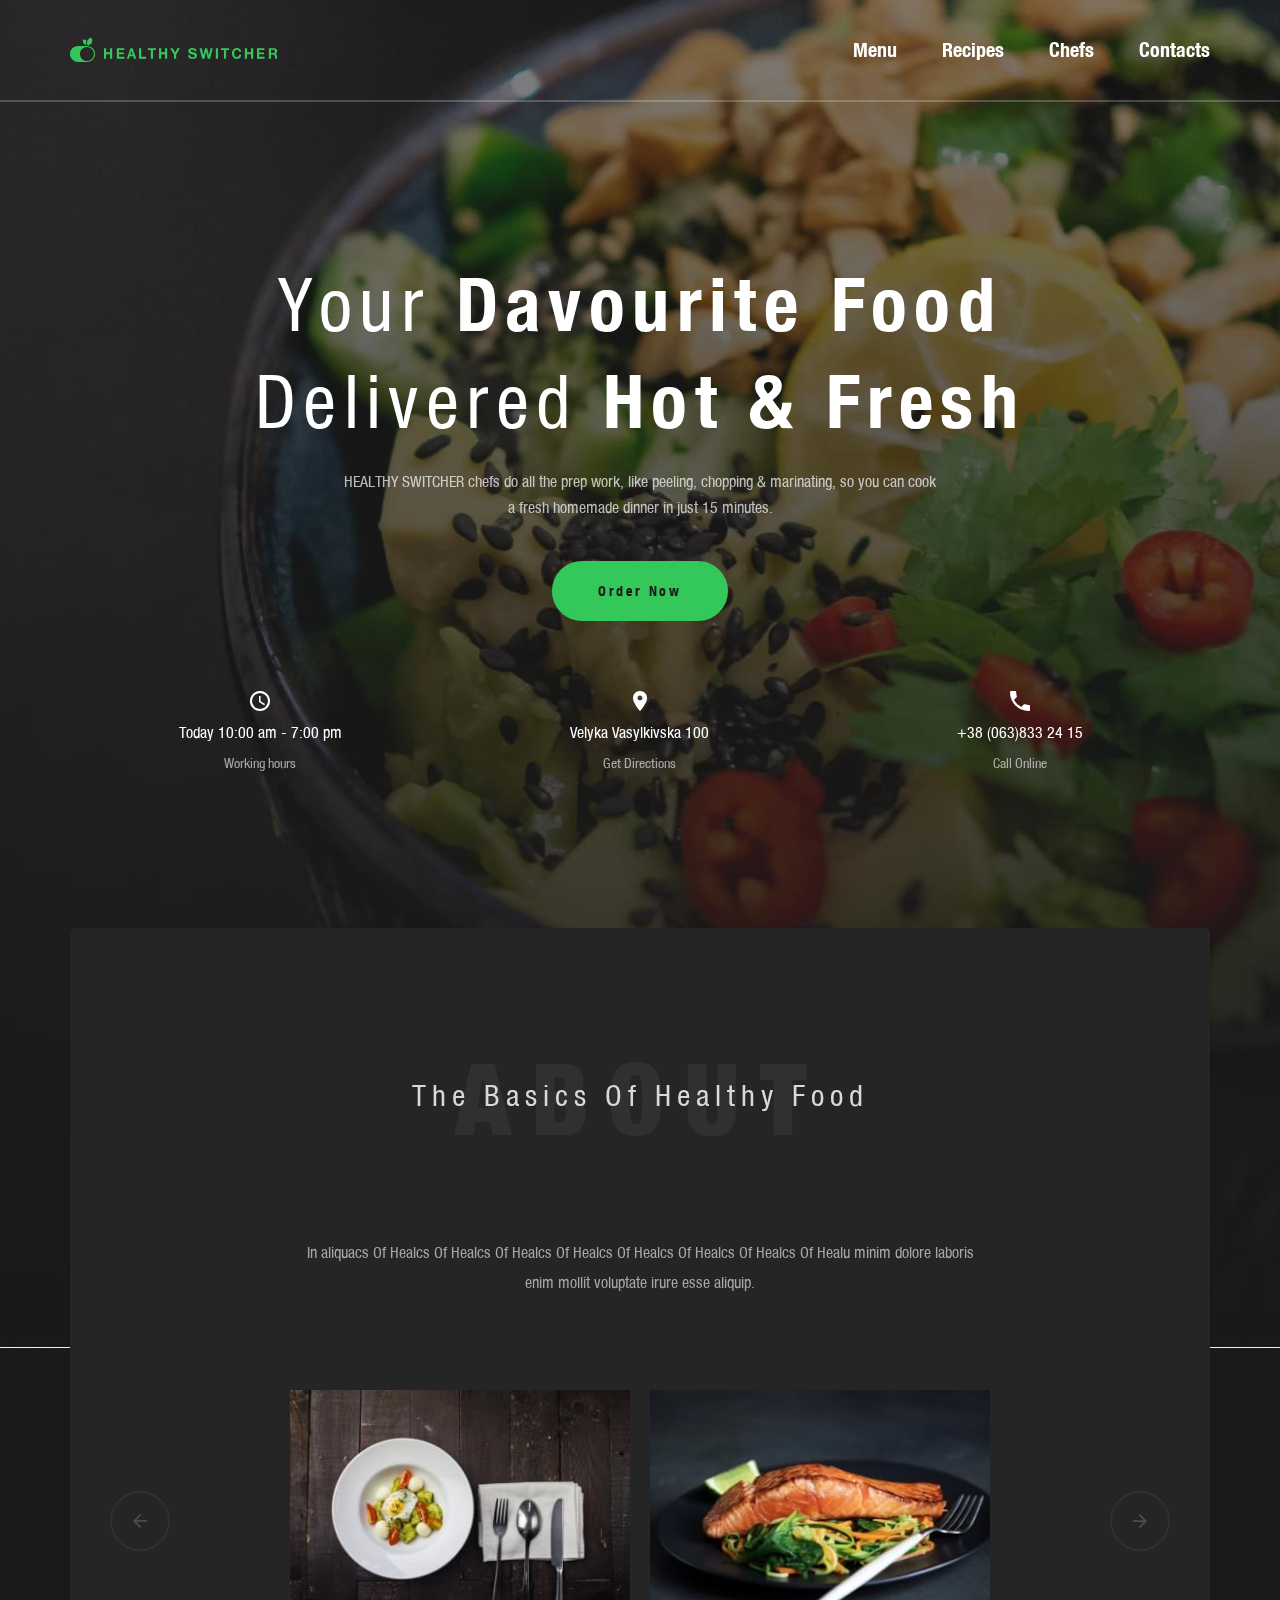
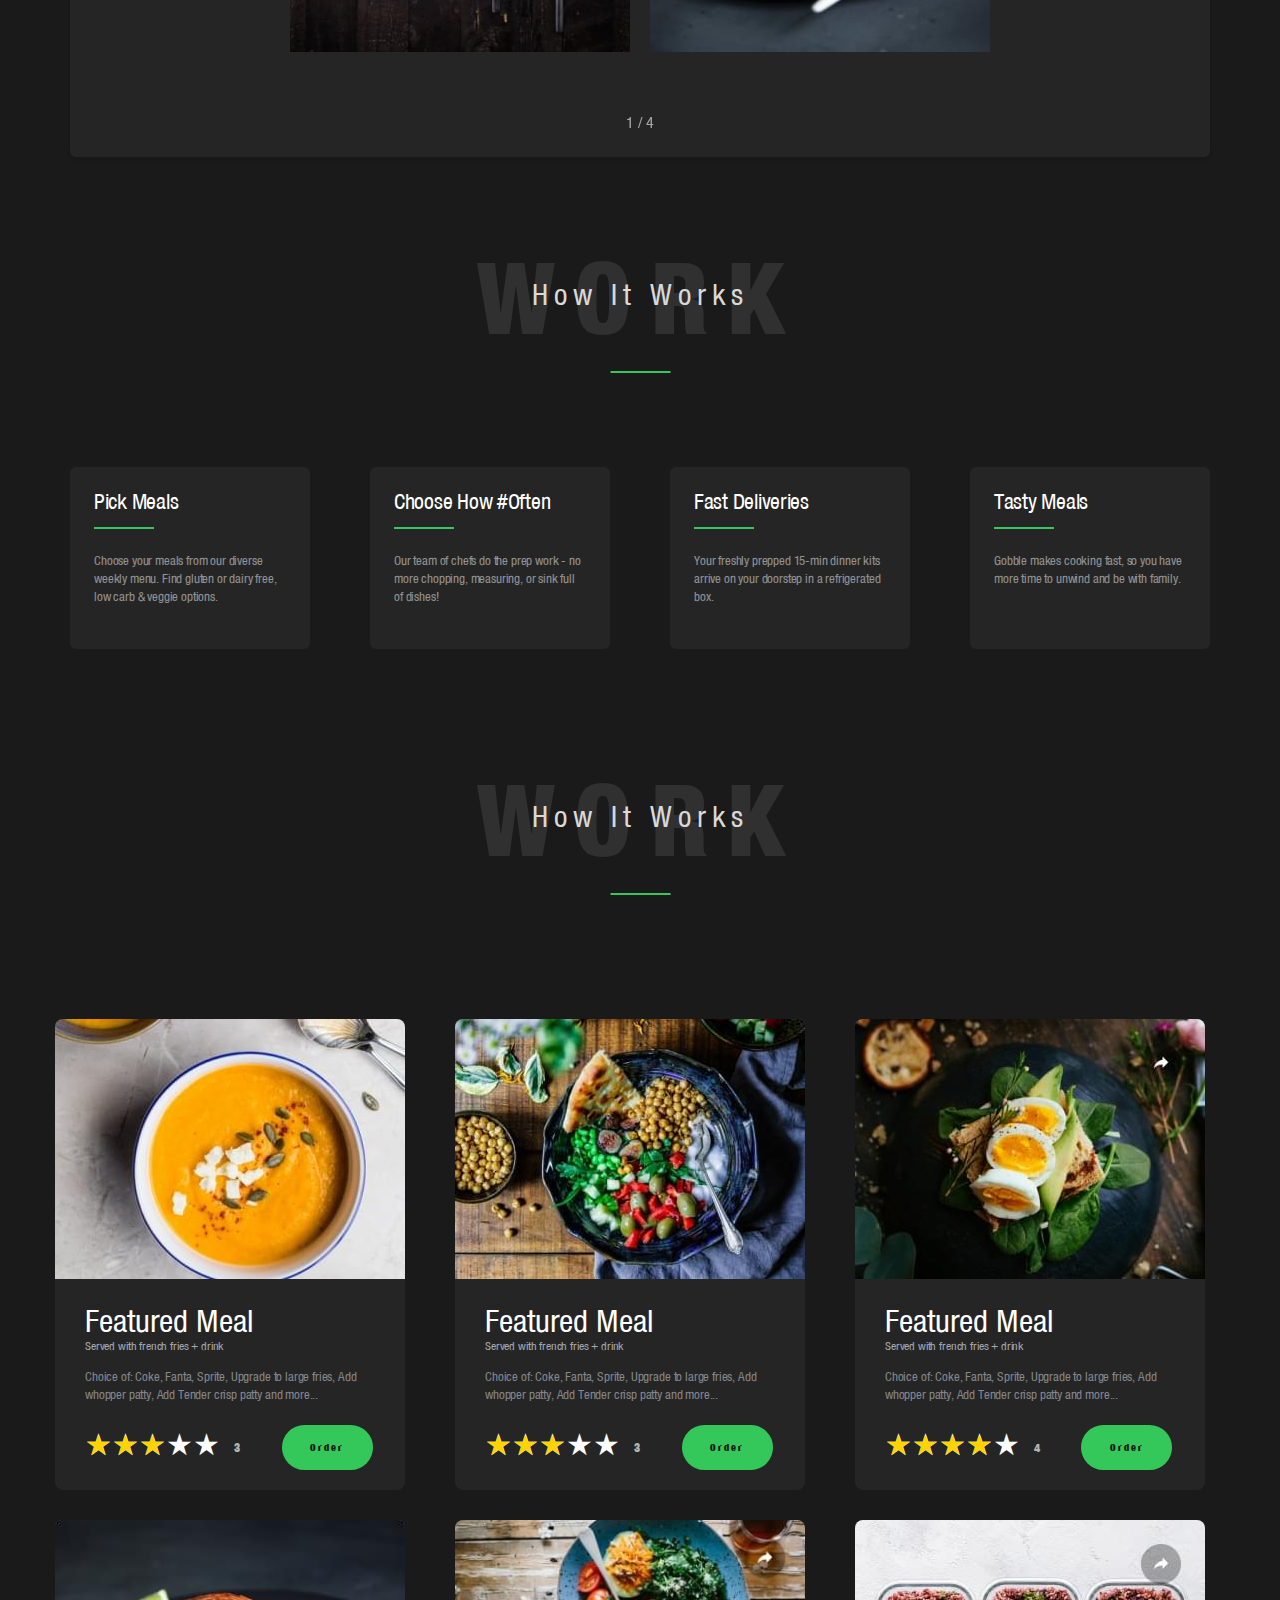
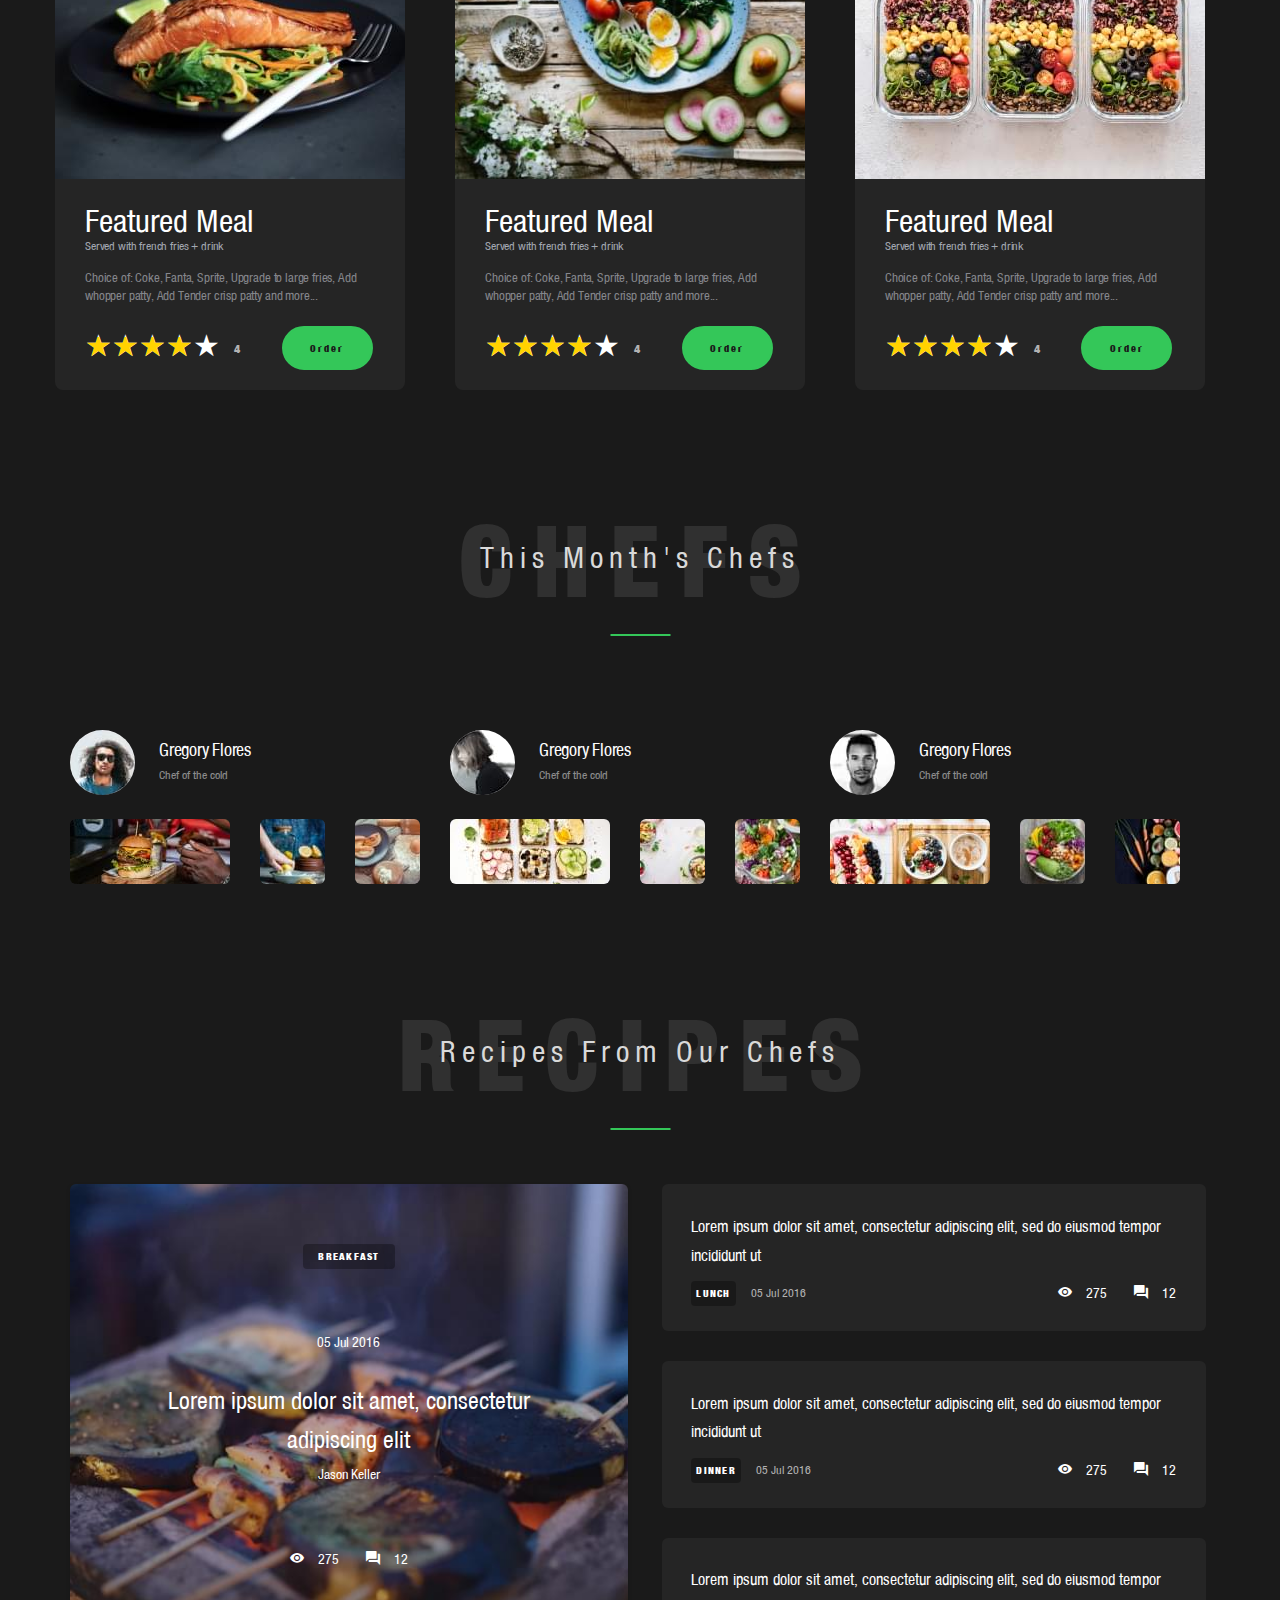
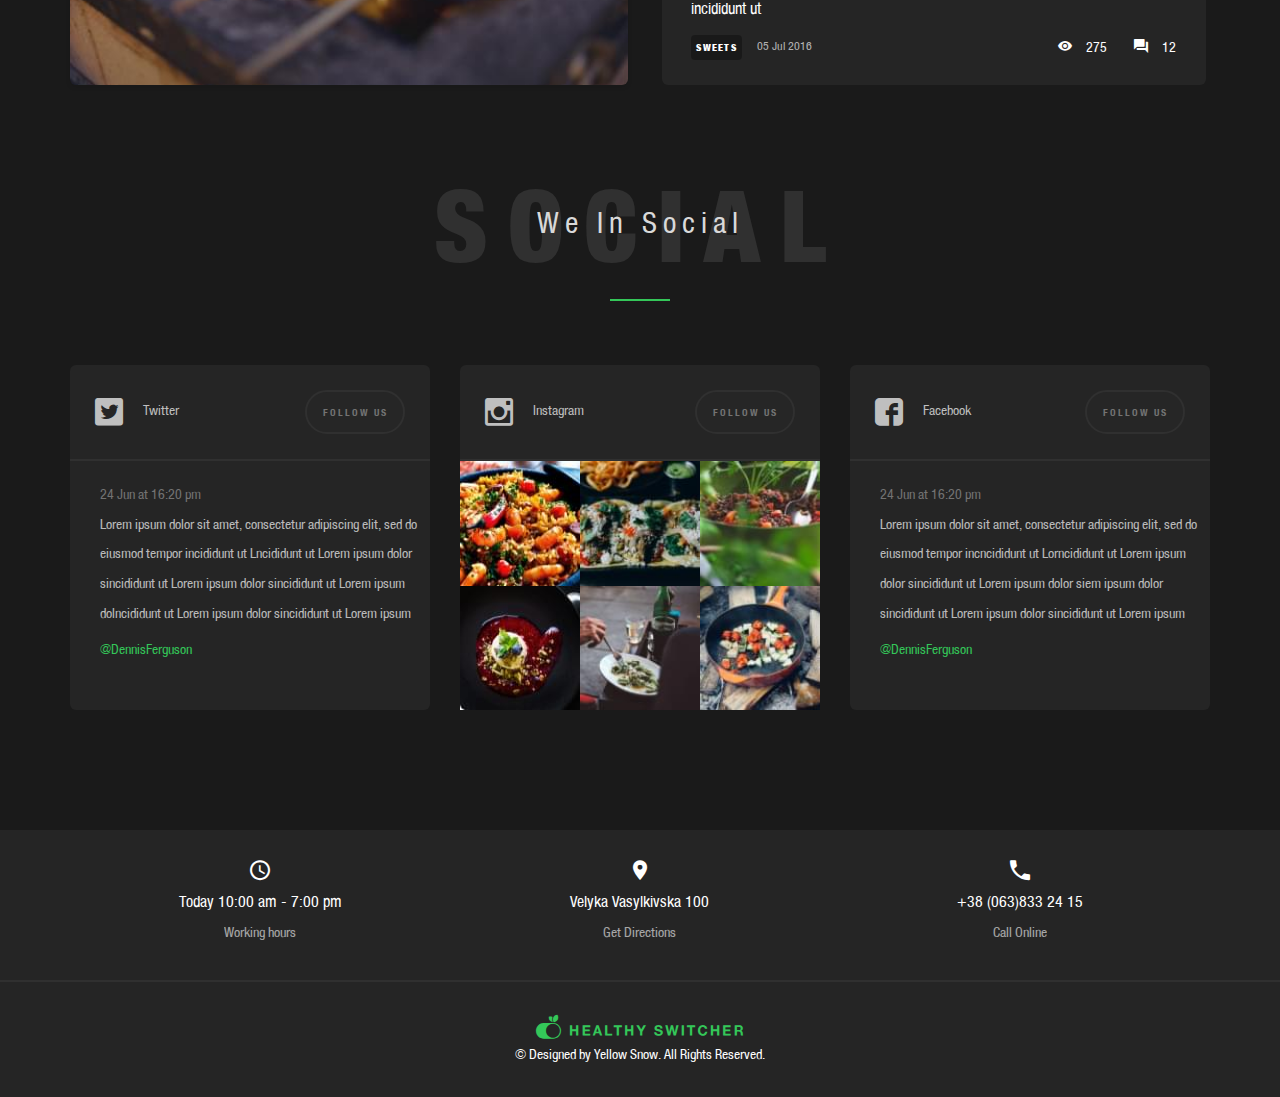
<file: index.html>
<!DOCTYPE html>
<html lang="ru">

<head>
	<title>Главная</title>
	<meta charset="UTF-8">
	<meta name="format-detection" content="telephone=no">
	<!-- <style>body{opacity: 0;}</style> -->
	<link rel="stylesheet" href="css/style.min.css?_v=20220919100337">
	<link rel="shortcut icon" href="favicon.ico">
	<!-- <meta name="robots" content="noindex, nofollow"> -->
	<meta name="viewport" content="width=device-width, initial-scale=1.0">
</head>

<body>
	<div class="wrapper">
		<header data-scroll-show data-scroll="120" class="header">
			<div class="header__container">
				<a href="" class="header__logo _icon-logo"></a>
				<div class="header__menu menu">
					<nav class="menu__body">
						<ul class="menu__list">
							<li class="menu__item"><a href="" data-goto-header class="menu__link">Menu</a></li>
							<li class="menu__item"><a href="" data-goto-header data-goto="#recipes" class="menu__link">Recipes</a>
							</li>
							<li class="menu__item"><a href="" data-goto-header data-goto="#chefs" class="menu__link">Chefs</a>
							</li>
							<li class="menu__item"><a href="" data-goto-header data-goto="#contacts" class="menu__link">Contacts</a>
							</li>
						</ul>
						<button type="button" class="menu__icon icon-menu"><span></span></button>
					</nav>
				</div>
			</div>
		</header>
		<main class="page">
			<section class="main-page">
				<div class="main-page__container">
					<div class="main-page__body">
						<div class="main-page__top">
							<h1 class="main-page__title">Your <span>Davourite Food</span>
								delivered <span>Hot & Fresh</span></h1>
							<p class="main-page__text">HEALTHY SWITCHER chefs do all the prep work, like peeling, chopping &
								marinating, so you can cook a fresh homemade dinner in just 15 minutes.</p>
							<a href="#" class="main-page__button button">Order Now</a>
						</div>
						<div id="contacts" class="main-page__bottom row-bottom">
							<div class="row-bottom__iteam">
								<p class="row-bottom__info _icon-clock">Today 10:00 am - 7:00 pm</p>
								<a href="#" class="row-bottom__text">Working hours</a>
							</div>
							<div class="row-bottom__iteam">
								<p class="row-bottom__info _icon-map">Velyka Vasylkivska 100</p>
								<a href="#" class="row-bottom__text">Get Directions</a>
							</div>
							<div class="row-bottom__iteam">
								<div class="row-bottom__info _icon-phone">+38 (063)833 24 15</div>
								<a href="#" class="row-bottom__text">Call Online</a>
							</div>
						</div>
					</div>
					<div class="main-page__bg-ibg"><img data-prlx-mouse data-prlx-cy="100" data-prlx-a="10" data-prlx-dxy="100" src="img/bg.jpg" alt="">
					</div>
				</div>
			</section>
			<section class="about">
				<div class="about__container">
					<div class="about__body">
						<div class="about__header header-title">
							<h3 class=" header-title__title   ">The Basics Of Healthy Food</h3>
							<div class="header-title__bg-text header-title__bg-text_after-none">ABOUT</div>
						</div>
						<div class="about__text">In aliquacs Of Healcs Of Healcs Of Healcs Of Healcs Of Healcs Of Healcs Of
							Healcs Of Healu minim dolore laboris enim mollit voluptate irure esse
							aliquip.
						</div>
						<div class="about__slider slider-about-body">
							<div class="slider-about-body__item_prev _icon-arrow"></div>
							<div class="slider-about-body__slider">
								<div class="slider-about-body__swiper">
									<div class="slider-about-body__slide">
										<img data-src="img/about/1.jpg" class="swiper-lazy" alt="Eat">
									</div>
									<div class="slider-about-body__slide">
										<img data-src="img/about/2.jpg" class="swiper-lazy" alt="Eat">
									</div>
									<div class="slider-about-body__slide">
										<img data-src="img/about/1.jpg" class="swiper-lazy" alt="Eat">
									</div>
									<div class="slider-about-body__slide">
										<img data-src="img/about/2.jpg" class="swiper-lazy" alt="Eat">
									</div>
								</div>
							</div>
							<div class=" slider-about-body__controll"></div>

							<div class="slider-about-body__item_next _icon-arrow"></div>
						</div>
					</div>
				</div>
			</section>
			<section class="work">
				<div class="work__container">
					<div class="work__header header-title">
						<h3 class=" header-title__title">how it works</h3>
						<div class="header-title__bg-text">work</div>
					</div>
					<div class="work__body card">
						<div class="card__items">
							<div class="card__item ">
								<div class="card__title">Pick meals</div>
								<div class="card__text">Choose your meals from our diverse weekly menu. Find gluten or
									dairy
									free, low carb & veggie options.</div>
							</div>
							<div class="card__item ">
								<div class="card__title">Choose how #often</div>
								<div class="card__text">Our team of chefs do the prep work - no more chopping, measuring, or
									sink full of dishes!</div>
							</div>
							<div class="card__item ">
								<div class="card__title">fast deliveries</div>
								<div class="card__text">Your freshly prepped 15-min dinner kits arrive on your doorstep in a
									refrigerated box.</div>
							</div>
							<div class="card__item">
								<div class="card__title">tasty meals</div>
								<div class="card__text">Gobble makes cooking fast, so you have more time to unwind and be
									with family.</div>
							</div>
						</div>
					</div>
				</div>
			</section>
			<section class="dishes">
				<div class="dishes__container">
					<div class="dishes__header header-title">
						<h3 class=" header-title__title">how it works</h3>
						<div class="header-title__bg-text">work</div>
					</div>

					<div class="dishes__iteams">
						<div class="dishes__iteams">

							<div class="item">
								<div class="item__block">
									<a class="item__img-ibg" href="#"><img src="img/dishes/1.jpg" alt="Eat"><a href="#"></a>
										<div class="item__body">
											<a href="#" class="item__title">Featured Meal</a>
											<div class="item__sub-title">Served with french fries + drink</div>
											<div class="item__text">Choice of: Coke, Fanta, Sprite, Upgrade to large fries, Add
												whopper patty, Add Tender crisp patty and more...</div>
										</div>
										<form class="item__footer">
											<div class="rating rating_set rating_margin-right">
												<div class="rating__body">
													<div class="rating__active"></div>
													<div class="rating__items">
														<input type="radio" class="rating__item" value="1" name="rating">
														<input type="radio" class="rating__item" value="2" name="rating">
														<input type="radio" class="rating__item" value="3" name="rating">
														<input type="radio" class="rating__item" value="4" name="rating">
														<input type="radio" class="rating__item" value="5" name="rating">
													</div>
												</div>
												<div class="rating__value">3</div>
											</div>

											<button type="button" class="form__button button">Order</button>
										</form>
								</div>
							</div>
							<div class="item">
								<div class="item__block">
									<a class="item__img-ibg" href="#"><img src="img/dishes/2.jpg" alt="Eat"><a href="#"></a>
										<div class="item__body">
											<a href="#" class="item__title">Featured Meal</a>
											<div class="item__sub-title">Served with french fries + drink</div>
											<div class="item__text">Choice of: Coke, Fanta, Sprite, Upgrade to large fries, Add
												whopper patty, Add Tender crisp patty and more...</div>
										</div>
										<form class="item__footer">
											<div class="rating rating_set rating_margin-right">
												<div class="rating__body">
													<div class="rating__active"></div>
													<div class="rating__items">
														<input type="radio" class="rating__item" value="1" name="rating">
														<input type="radio" class="rating__item" value="2" name="rating">
														<input type="radio" class="rating__item" value="3" name="rating">
														<input type="radio" class="rating__item" value="4" name="rating">
														<input type="radio" class="rating__item" value="5" name="rating">
													</div>
												</div>
												<div class="rating__value">3</div>
											</div>

											<button type="button" class="form__button button">Order</button>
										</form>
								</div>
							</div>
							<div class="item">
								<div class="item__block">
									<a class="item__img-ibg" href="#"><img src="img/dishes/3.jpg" alt="Eat"><a href="#"></a>
										<div class="item__body">
											<a href="#" class="item__title">Featured Meal</a>
											<div class="item__sub-title">Served with french fries + drink</div>
											<div class="item__text">Choice of: Coke, Fanta, Sprite, Upgrade to large fries, Add
												whopper patty, Add Tender crisp patty and more...</div>
										</div>
										<form class="item__footer">
											<div class="rating rating_margin-right rating_set">
												<div class="rating__body">
													<div class="rating__active"></div>
													<div class="rating__items">
														<input type="radio" class="rating__item" value="1" name="rating">
														<input type="radio" class="rating__item" value="2" name="rating">
														<input type="radio" class="rating__item" value="3" name="rating">
														<input type="radio" class="rating__item" value="4" name="rating">
														<input type="radio" class="rating__item" value="5" name="rating">
													</div>
												</div>
												<div class="rating__value">4</div>
											</div>

											<button type="button" class="form__button button">Order</button>
										</form>
								</div>
							</div>
							<div class="item">
								<div class="item__block">
									<a class="item__img-ibg" href="#"><img src="img/dishes/4.jpg" alt="Eat"><a href="#"></a>
										<div class="item__body">
											<a href="#" class=" item__title">Featured Meal</a>
											<div class="item__sub-title">Served with french fries + drink</div>
											<div class="item__text">Choice of: Coke, Fanta, Sprite, Upgrade to large fries, Add
												whopper patty, Add Tender crisp patty and more...</div>
										</div>
										<form class="item__footer">
											<div class="rating rating_margin-right rating_set">
												<div class="rating__body">
													<div class="rating__active"></div>
													<div class="rating__items">
														<input type="radio" class="rating__item" value="1" name="rating">
														<input type="radio" class="rating__item" value="2" name="rating">
														<input type="radio" class="rating__item" value="3" name="rating">
														<input type="radio" class="rating__item" value="4" name="rating">
														<input type="radio" class="rating__item" value="5" name="rating">
													</div>
												</div>
												<div class="rating__value">4</div>
											</div>

											<button type="button" class="form__button button">Order</button>
										</form>
								</div>
							</div>
							<div class="item">
								<div class="item__block">
									<a class="item__img-ibg" href="#"><img src="img/dishes/5.jpg" alt="Eat"><a href="#"></a>
										<div class="item__body">
											<a href="#" class="item__title">Featured Meal</a>
											<div class="item__sub-title">Served with french fries + drink</div>
											<div class="item__text">Choice of: Coke, Fanta, Sprite, Upgrade to large fries, Add
												whopper patty, Add Tender crisp patty and more...</div>
										</div>
										<form class="item__footer">
											<div class="rating rating_margin-right rating_set">
												<div class="rating__body">
													<div class="rating__active"></div>
													<div class="rating__items">
														<input type="radio" class="rating__item" value="1" name="rating">
														<input type="radio" class="rating__item" value="2" name="rating">
														<input type="radio" class="rating__item" value="3" name="rating">
														<input type="radio" class="rating__item" value="4" name="rating">
														<input type="radio" class="rating__item" value="5" name="rating">
													</div>
												</div>
												<div class="rating__value">4</div>
											</div>

											<button type="button" class="form__button button">Order</button>
										</form>
								</div>
							</div>
							<div class="item">
								<div class="item__block">
									<a class="item__img-ibg" href="#"><img src="img/dishes/6.jpg" alt="Eat"><a href="#"></a>
										<div class="item__body">
											<a href="#" class="item__title">Featured Meal</a>
											<div class="item__sub-title">Served with french fries + drink</div>
											<div class="item__text">Choice of: Coke, Fanta, Sprite, Upgrade to large fries, Add
												whopper patty, Add Tender crisp patty and more...</div>
										</div>
										<form class="item__footer">
											<div class="rating rating_margin-right rating_set">
												<div class="rating__body">
													<div class="rating__active"></div>
													<div class="rating__items">
														<input type="radio" class="rating__item" value="1" name="rating">
														<input type="radio" class="rating__item" value="2" name="rating">
														<input type="radio" class="rating__item" value="3" name="rating">
														<input type="radio" class="rating__item" value="4" name="rating">
														<input type="radio" class="rating__item" value="5" name="rating">
													</div>
												</div>
												<div class="rating__value">4</div>
											</div>

											<button type="button" class="form__button button">Order</button>
										</form>
								</div>
							</div>
						</div>
					</div>
				</div>
			</section>
			<section id="chefs" class="chefs">
				<div class="chefs__container">
					<div class="chefs__header header-title">
						<h3 class=" header-title__title">This month's chefs</h3>
						<div class="header-title__bg-text">chefs</div>
					</div>
					<div class="chefs__items">

						<div class="item-chef item-chef__body">

							<div class="item-chef__top">
								<img class="item-chef__avatar" src="img/chefs/01.jpg" alt="chef">
								<div class="item-chef__info">
									<div class="item-chef__name">Gregory Flores</div>
									<div class="item-chef__profession">Chef of the cold</div>
								</div>
							</div>
							<div class="item-chef__row">
								<div> <img class="" src="img/chefs/eat01-1.jpg" alt="eat"></div>
								<div><img src="img/chefs/eat01-2.jpg" alt="eat"></div>
								<div><img src="img/chefs/eat01-3.jpg" alt="eat"></div>
							</div>

						</div>
						<div class="item-chef item-chef__body">

							<div class="item-chef__top">
								<img class="item-chef__avatar" src="img/chefs/02.jpg" alt="chef">
								<div class="item-chef__info">
									<div class="item-chef__name">Gregory Flores</div>
									<div class="item-chef__profession">Chef of the cold</div>
								</div>
							</div>
							<div class="item-chef__row">
								<div> <img src="img/chefs/eat02-1.jpg" alt="eat"></div>
								<div> <img src="img/chefs/eat02-2.jpg" alt="eat"></div>
								<div> <img src="img/chefs/eat02-3.jpg" alt="eat"></div>

							</div>
						</div>
						<div class="item-chef item-chef__body">

							<div class="item-chef__top">
								<img class="item-chef__avatar" src="img/chefs/03.jpg" alt="chef">
								<div class="item-chef__info">
									<div class="item-chef__name">Gregory Flores</div>
									<div class="item-chef__profession">Chef of the cold</div>
								</div>
							</div>
							<div class="item-chef__row">
								<div><img src="img/chefs/eat03-1.jpg" alt="eat"></div>
								<div> <img src="img/chefs/eat03-2.jpg" alt="eat"></div>
								<div> <img src="img/chefs/eat03-3.jpg" alt="eat"></div>
							</div>

						</div>
					</div>
				</div>
			</section>
			<section id="recipes" class="recipes">
				<div class="recipes__container">
					<div class="recipes__header header-title">
						<h3 class=" header-title__title">Recipes From Our Chefs</h3>
						<div class="header-title__bg-text">recipes</div>
					</div>
					<div class="recipes__body item-block">
						<div class="item-block__body item-block__body_bg " data-popup="#breakfast">
							<div class="item-block__title">
								<h3>breakfast</h3>
							</div>
							<div class="item-block__date">05 Jul 2016</div>
							<div class="item-block__text">Lorem ipsum dolor sit amet, consectetur adipiscing elit</div>
							<div class="item-block__chef-name">Jason Keller</div>
							<div class="item-block__bottom row-bottom">
								<div class="row-bottom__views _icon-visibility">275</div>
								<div class="row-bottom__comments _icon-answer">12</div>
							</div>
						</div>
						<div class="item-block__body item-row">
							<div class="item-row__box" data-popup="#breakfast">
								<div class="item-row__text">
									Lorem ipsum dolor sit amet, consectetur adipiscing elit, sed do eiusmod tempor incididunt
									ut
								</div>
								<div class="item-row__footer">
									<div class="item-row__left">
										<div class="item-row__title">
											<h3>lunch</h3>
										</div>
										<div class="item-row__date">05 Jul 2016</div>
									</div>
									<div class="item-row__right row-right">
										<div class="row-right__views _icon-visibility">275</div>
										<div class="row-right__comments _icon-answer">12</div>
									</div>
								</div>
							</div>
							<div class="item-row__box" data-popup="#breakfast">
								<div class="item-row__text">
									Lorem ipsum dolor sit amet, consectetur adipiscing elit, sed do eiusmod tempor incididunt
									ut
								</div>
								<div class="item-row__footer">
									<div class="item-row__left">
										<div class="item-row__title">
											<h3>dinner</h3>
										</div>
										<div class="item-row__date">05 Jul 2016</div>
									</div>
									<div class="item-row__right row-right">
										<div class="row-right__views _icon-visibility">275</div>
										<div class="row-right__comments _icon-answer">12</div>
									</div>
								</div>
							</div>
							<div class="item-row__box" data-popup="#breakfast">
								<div class="item-row__text">
									Lorem ipsum dolor sit amet, consectetur adipiscing elit, sed do eiusmod tempor incididunt
									ut
								</div>
								<div class="item-row__footer">
									<div class="item-row__left">
										<div class="item-row__title">
											<h3>sweets</h3>
										</div>
										<div class="item-row__date">05 Jul 2016</div>
									</div>
									<div class="item-row__right row-right">
										<div class="row-right__views _icon-visibility">275</div>
										<div class="row-right__comments _icon-answer">12</div>
									</div>
								</div>
							</div>

						</div>
					</div>
				</div>
			</section>
			<section class="social">
				<div class="social__container">
					<div class="social__header header-title">
						<h3 class=" header-title__title">We in Social</h3>
						<a href="#" class="header-title__bg-text">social</a>
					</div>
					<div class="social__items item-social ">
						<div class="item-social__block ">
							<div class="item-social__header ">
								<div class="item-social__title _icon-twitter">Twitter</div>
								<a href="#" class="item-social__button button">follow us</a>
							</div>
							<div class="item-social__body">
								<div class="item-social__contentn" data-simplebar>
									<div class="item-social__date">24 Jun at 16:20 pm</div>
									<div class="item-social__text">Lorem ipsum dolor sit amet, consectetur
										adipiscing elit, sed
										do eiusmod tempor incididunt ut Lncididunt ut Lorem ipsum dolor sincididunt ut Lorem
										ipsum
										dolor sincididunt ut Lorem ipsum dolncididunt ut Lorem ipsum dolor sincididunt ut Lorem
										ipsum dolor sior sincididunt ut Lorem ipsum dolor siorem ipsum dolor
										sit amet, consectetur adipiscing/div>
									</div>
								</div>
								<div class="item-social__name">@DennisFerguson</div>
							</div>
						</div>


						<div class="item-social__block   ">
							<div class="item-social__header ">
								<div class="item-social__title _icon-instagram">Instagram</div>
								<a href="#" class="item-social__button button">follow us</a>
							</div>
							<div class="item-social__body item-social__body_img-p ">
								<img src="img/social/image1.jpg" alt="eat">
								<img src="img/social/image2.jpg" alt="eat">
								<img src="img/social/image3.jpg" alt="eat">
								<img src="img/social/image4.jpg" alt="eat">
								<img src="img/social/image5.jpg" alt="eat">
								<img src="img/social/image6.jpg" alt="eat">
							</div>
						</div>
						<div class="item-social__block ">
							<div class="item-social__header">
								<div class="item-social__title _icon-facebook">Facebook</div>
								<a href="#" class="item-social__button button">follow us</a>
							</div>
							<div class="item-social__body">
								<div class="item-social__contentn" data-simplebar>
									<div class="item-social__date">24 Jun at 16:20 pm</div>
									<div class="item-social__text ">Lorem ipsum dolor sit amet, consectetur
										adipiscing elit, sed
										do eiusmod tempor incncididunt ut Lorncididunt ut Lorem ipsum dolor sincididunt ut
										Lorem
										ipsum dolor siem ipsum dolor sincididunt ut Lorem ipsum dolor
										sincididunt ut Lorem ipsum dolor sincididunt ut Lorem ipsum dolor siididunt ut Lorem
										ipsum
										dolor sit amet, consectetur adipiscing/div>
									</div>
								</div>
								<div class="item-social__name">@DennisFerguson</div>
							</div>
						</div>
					</div>
				</div>
			</section>
		</main>
		<footer class="footer">
			<div class="footer__container">
				<div class="footer__bottom row-bottom">
					<div class="row-bottom__iteam">
						<p class="row-bottom__info _icon-clock">Today 10:00 am - 7:00 pm</p>
						<a href="" class="row-bottom__text">Working hours</a>
					</div>
					<div class="row-bottom__iteam">
						<p class="row-bottom__info _icon-map">Velyka Vasylkivska 100</p>
						<a href="" class="row-bottom__text">Get Directions</a>
					</div>
					<div class="row-bottom__iteam">
						<div class="row-bottom__info _icon-phone">+38 (063)833 24 15</div>
						<a href="" class="row-bottom__text">Call Online</a>
					</div>
				</div>
			</div>
			<div class="footer__logo"><a href="" class=" _icon-logo"></a></div>
			<div class="footer__copy">© Designed by Yellow Snow. All Rights Reserved. </div>
		</footer>
	</div>
	<div id="breakfast" aria-hidden="true" class="popup">
		<div class="popup__wrapper">
			<div class="popup__content">
				<button data-close type="button" class="popup__close">Close</button>
				<div class="popup__text order-menu">
					<div class="order-menu__column">
						<div class="order-menu__item">

							<h4 class="order-menu__title">AWESOME SMOOTHIES</h4>
							<div class="order-menu__row">
								<span class="order-menu__name-dishes">Apple, celery, elderberry</span><span class="order-menu__price"><strong>2.5 $</strong></span>
							</div>
							<div class="order-menu__row">
								<span class="order-menu__name-dishes">Smoothie pineapple-strawberry-mint</span><span class="order-menu__price"><strong>2.5 $</strong></span>
							</div>
							<div class="order-menu__row">
								<span class="order-menu__name-dishes">Pineapple, avocado, spinach, soy milk</span><span class="order-menu__price"><strong>2.5 $</strong></span>
							</div>
						</div>

						<div class="order-menu__item">
							<h4 class="order-menu__title">LEMONADES</h4>
							<div class="order-menu__row">
								<span class="order-menu__name-dishes">Signature Aperol Spritz</span><span class="order-menu__price"><strong>2.5
										$</strong></span>
							</div>
							<div class="order-menu__row">
								<span class="order-menu__name-dishes">Raspberry - passion fruit</span><span class="order-menu__price"><strong>2.5
										$</strong></span>
							</div>
							<div class="order-menu__row">
								<span class="order-menu__name-dishes">Tarragon-lemon</span><span class="order-menu__price"><strong>2.5
										$</strong></span>
							</div>
							<div class="order-menu__row">
								<span class="order-menu__name-dishes">grapefruit basil</span><span class="order-menu__price"><strong>2.5
										$</strong></span>
							</div>
							<div class="order-menu__row">
								<span class="order-menu__name-dishes">Classicall</span><span class="order-menu__price"><strong>2.5
										$</strong></span>
							</div>
						</div>
					</div>
					<div class="order-menu__column">
						<div class="order-menu__item">
							<h4 class="order-menu__title">TEA</h4>
							<div class=" order-menu__row">
								<span class="order-menu__name-dishes">ginger</span><span class="order-menu__price"><strong>2.5
										$</strong></span>
							</div>
							<div class="order-menu__row">
								<span class="order-menu__name-dishes">Jasmine</span><span class="order-menu__price"><strong>2.5
										$</strong></span>
							</div>
							<div class="order-menu__row">
								<span class="order-menu__name-dishes">Buckwheat</span><span class="order-menu__price"><strong>2.5
										$</strong></span>
							</div>
							<div class="order-menu__row">
								<span class="order-menu__name-dishes">hemp</span><span class="order-menu__price"><strong>2.5
										$</strong></span>
							</div>
						</div>
						<div class="order-menu__item">
							<h4 class="order-menu__title">BAKERY PRODUCTS</h4>
							<div class="order-menu__row">
								<span class="order-menu__name-dishes">Eclair mango-passion fruit</span><span class="order-menu__price"><strong>2.5
										$</strong></span>
							</div>
							<div class="order-menu__row">
								<span class="order-menu__name-dishes">Eclair coffee</span><span class="order-menu__price"><strong>2.5
										$</strong></span>
							</div>
							<div class="order-menu__row">
								<span class="order-menu__name-dishes">Tarragon-lemon</span><span class="order-menu__price"><strong>2.5
										$</strong></span>
							</div>
							<div class="order-menu__row">
								<span class="order-menu__name-dishes">Croissant</span><span class="order-menu__price"><strong>2.5
										$</strong></span>
							</div>
							<div class="order-menu__row">
								<span class="order-menu__name-dishes">Eclair vanilla</span><span class="order-menu__price"><strong>2.5
										$</strong></span>
							</div>
						</div>
					</div>


				</div>
			</div>
		</div>
	</div>
	<script src="js/app.min.js?_v=20220919100337"></script>
</body>

</html>
</file>
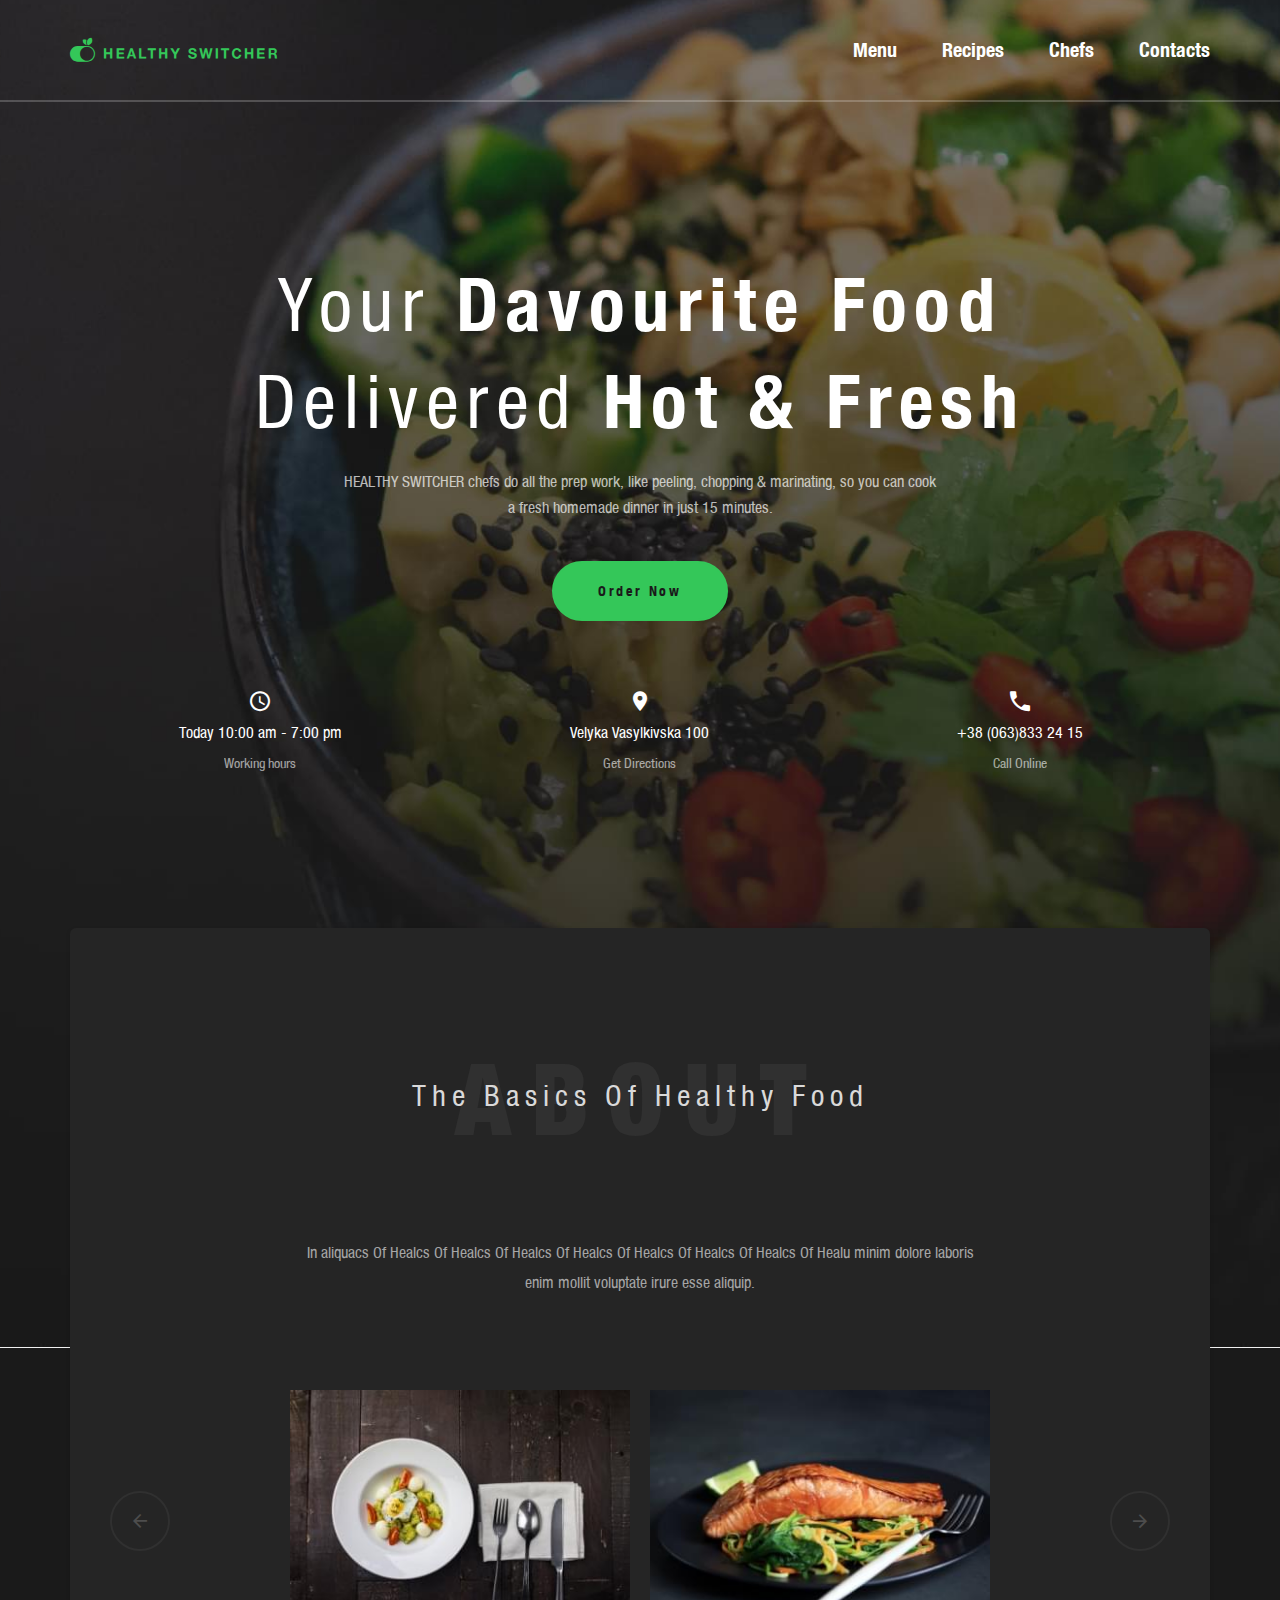
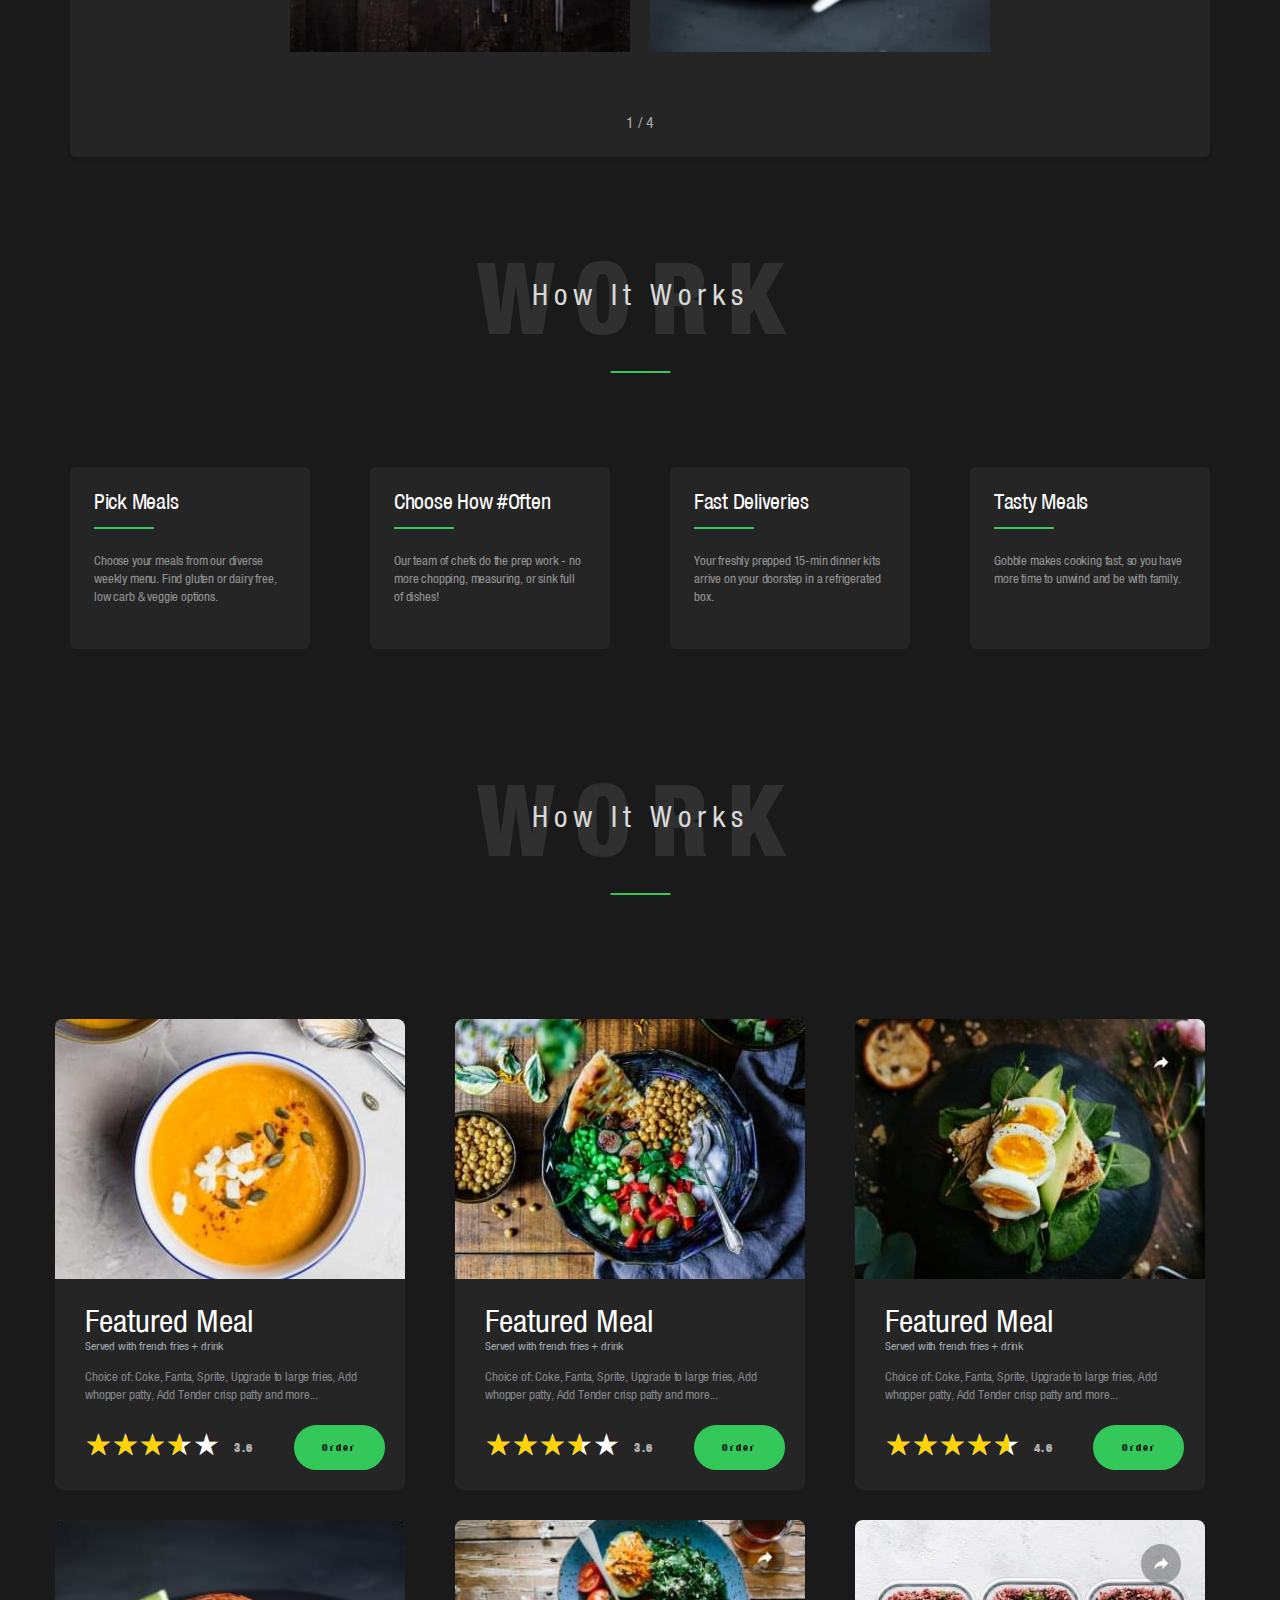
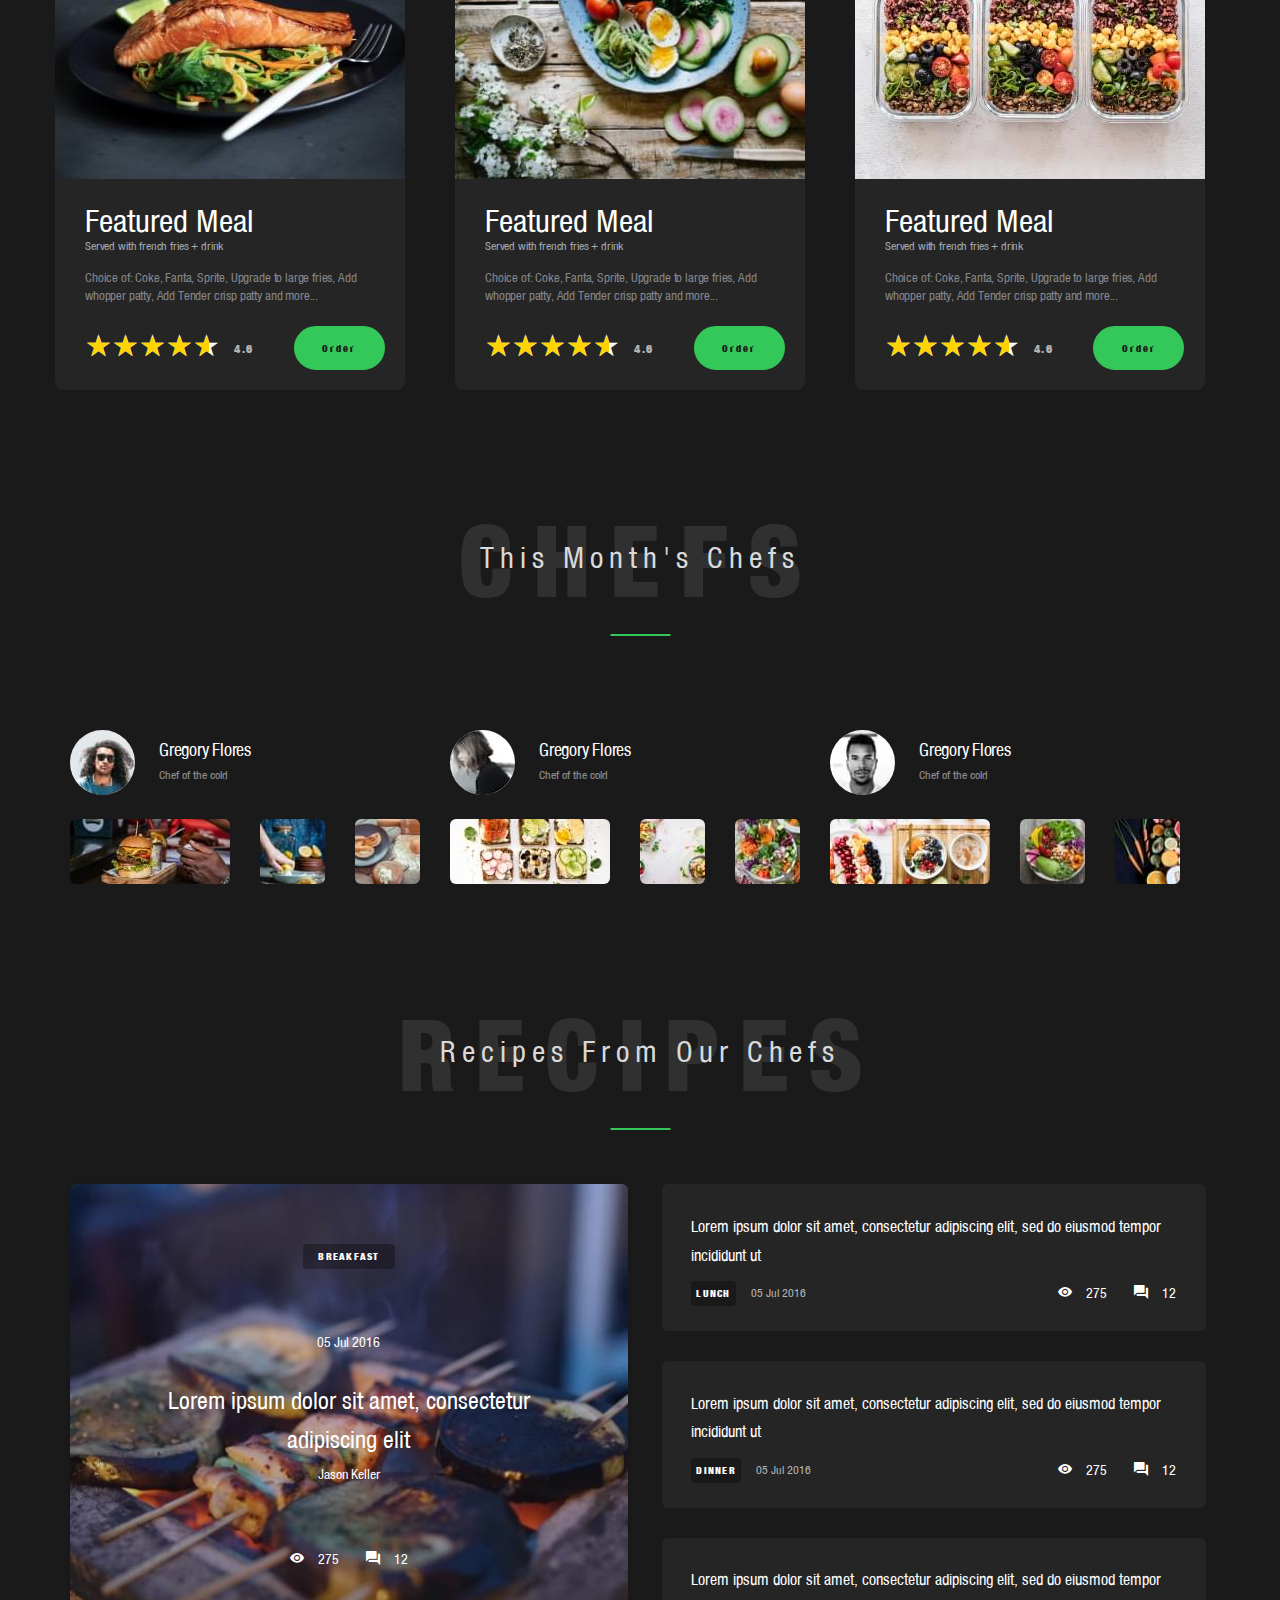
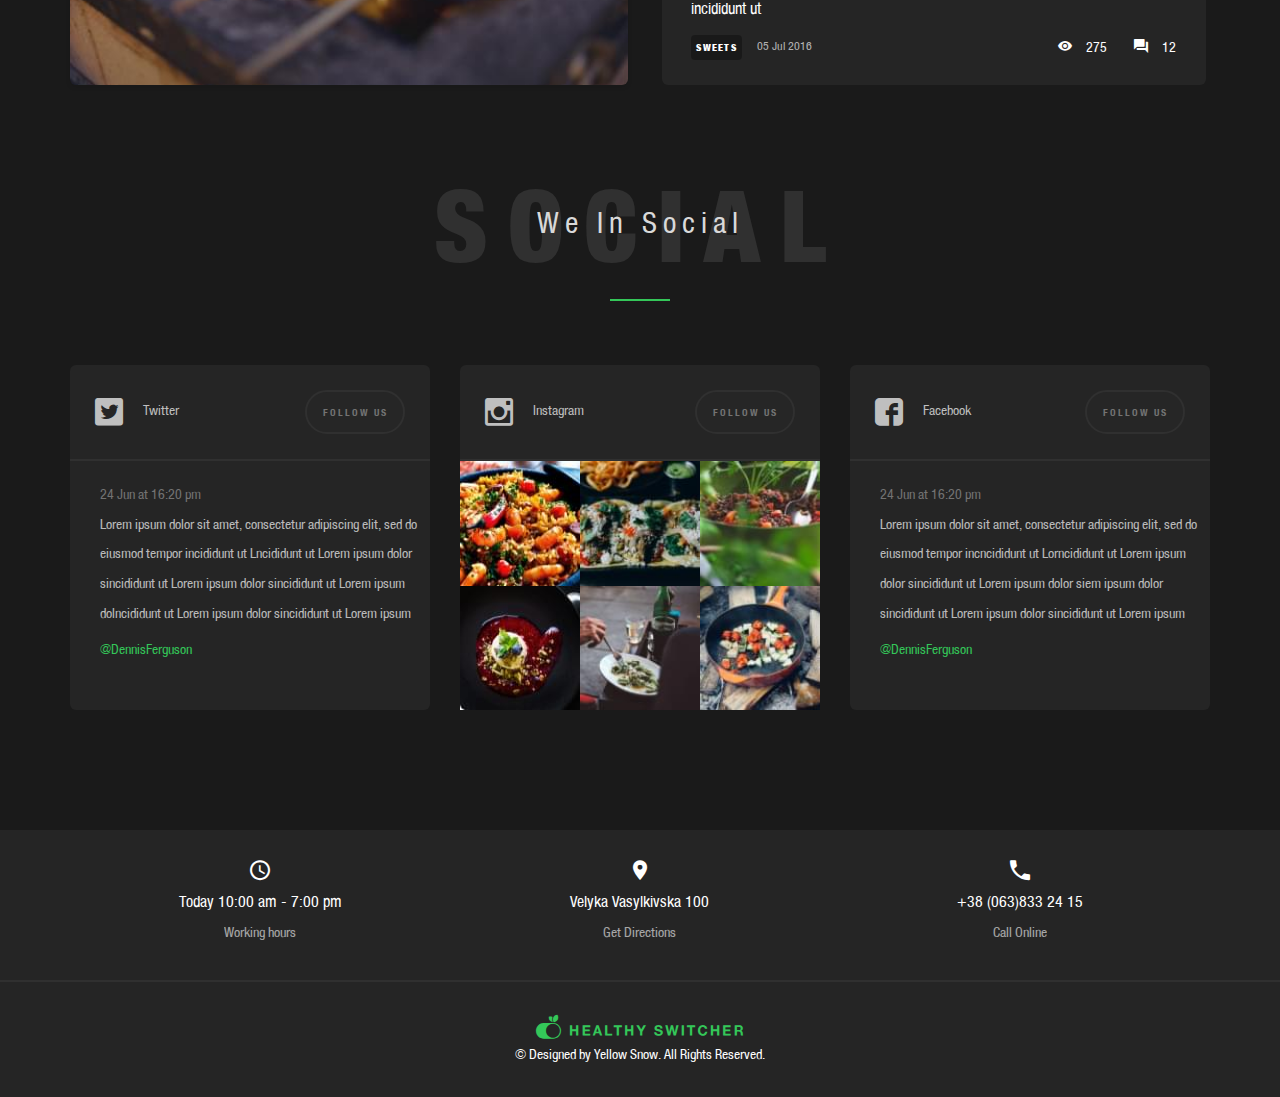
<file: home.html>
<!DOCTYPE html>
<html lang="ru">

<head>
	<title>Главная</title>
	<meta charset="UTF-8">
	<meta name="format-detection" content="telephone=no">
	<!-- <style>body{opacity: 0;}</style> -->
	<link rel="stylesheet" href="css/style.min.css?_v=20220313174053">
	<link rel="shortcut icon" href="favicon.ico">
	<!-- <meta name="robots" content="noindex, nofollow"> -->
	<meta name="viewport" content="width=device-width, initial-scale=1.0">
</head>

<body>
	<div class="wrapper">
		<header data-scroll-show data-scroll="120" class="header">
			<div class="header__container">
				<a href="" class="header__logo _icon-logo"></a>
				<div class="header__menu menu">
					<nav class="menu__body">
						<ul class="menu__list">
							<li class="menu__item"><a href="" data-goto-header class="menu__link">Menu</a></li>
							<li class="menu__item"><a href="" data-goto-header data-goto="#recipes" class="menu__link">Recipes</a>
							</li>
							<li class="menu__item"><a href="" data-goto-header data-goto="#chefs" class="menu__link">Chefs</a>
							</li>
							<li class="menu__item"><a href="" data-goto-header data-goto="#contacts" class="menu__link">Contacts</a>
							</li>
						</ul>
						<button type="button" class="menu__icon icon-menu"><span></span></button>
					</nav>
				</div>
			</div>
		</header>
		<main class="page">
			<section class="main-page">
				<div class="main-page__container">
					<div class="main-page__body">
						<div class="main-page__top">
							<h1 class="main-page__title">Your <span>Davourite Food</span>
								delivered <span>Hot & Fresh</span></h1>
							<p class="main-page__text">HEALTHY SWITCHER chefs do all the prep work, like peeling, chopping &
								marinating, so you can cook a fresh homemade dinner in just 15 minutes.</p>
							<a href="" class="main-page__button button">Order Now</a>
						</div>
						<div id="contacts" class="main-page__bottom row-bottom">
							<div class="row-bottom__iteam">
								<p class="row-bottom__info _icon-clock">Today 10:00 am - 7:00 pm</p>
								<a href="" class="row-bottom__text">Working hours</a>
							</div>
							<div class="row-bottom__iteam">
								<p class="row-bottom__info _icon-map">Velyka Vasylkivska 100</p>
								<a href="" class="row-bottom__text">Get Directions</a>
							</div>
							<div class="row-bottom__iteam">
								<div class="row-bottom__info _icon-phone">+38 (063)833 24 15</div>
								<a href="" class="row-bottom__text">Call Online</a>
							</div>
						</div>
					</div>
					<div class="main-page__bg-ibg"><img src="img/bg.jpg" alt=""></div>
				</div>
			</section>
			<section class="about">
				<div class="about__container">
					<div class="about__body">
						<div class="about__header header-title">
							<h3 class=" header-title__title   ">The Basics Of Healthy Food</h3>
							<div class="header-title__bg-text header-title__bg-text_after-none">ABOUT</div>
						</div>
						<div class="about__text">In aliquacs Of Healcs Of Healcs Of Healcs Of Healcs Of Healcs Of Healcs Of
							Healcs Of Healu minim dolore laboris enim mollit voluptate irure esse
							aliquip.
						</div>
						<div class="about__slider slider-about-body">
							<div class="slider-about-body__item_prev _icon-arrow"></div>
							<div class="slider-about-body__slider">
								<div class="slider-about-body__swiper">
									<div class="slider-about-body__slide">
										<img data-src="img/about/1.jpg" class="swiper-lazy" alt="Eat">
									</div>
									<div class="slider-about-body__slide">
										<img data-src="img/about/2.jpg" class="swiper-lazy" alt="Eat">
									</div>
									<div class="slider-about-body__slide">
										<img data-src="img/about/1.jpg" class="swiper-lazy" alt="Eat">
									</div>
									<div class="slider-about-body__slide">
										<img data-src="img/about/2.jpg" class="swiper-lazy" alt="Eat">
									</div>
								</div>
							</div>
							<div class=" slider-about-body__controll"></div>

							<div class="slider-about-body__item_next _icon-arrow"></div>
						</div>
					</div>
				</div>
			</section>
			<section class="work">
				<div class="work__container">
					<div class="work__header header-title">
						<h3 class=" header-title__title">how it works</h3>
						<div class="header-title__bg-text">work</div>
					</div>
					<div class="work__body card">
						<div class="card__items">
							<div class="card__item ">
								<div class="card__title">Pick meals</div>
								<div class="card__text">Choose your meals from our diverse weekly menu. Find gluten or
									dairy
									free, low carb & veggie options.</div>
							</div>
							<div class="card__item ">
								<div class="card__title">Choose how #often</div>
								<div class="card__text">Our team of chefs do the prep work - no more chopping, measuring, or
									sink full of dishes!</div>
							</div>
							<div class="card__item ">
								<div class="card__title">fast deliveries</div>
								<div class="card__text">Your freshly prepped 15-min dinner kits arrive on your doorstep in a
									refrigerated box.</div>
							</div>
							<div class="card__item">
								<div class="card__title">tasty meals</div>
								<div class="card__text">Gobble makes cooking fast, so you have more time to unwind and be
									with family.</div>
							</div>
						</div>
					</div>
				</div>
			</section>
			<section class="dishes">
				<div class="dishes__container">
					<div class="dishes__header header-title">
						<h3 class=" header-title__title">how it works</h3>
						<div class="header-title__bg-text">work</div>
					</div>

					<div class="dishes__iteams">
						<div class="dishes__iteams">

							<div class="item">
								<div class="item__block">
									<a class="item__img-ibg" href=""><img src="img/dishes/1.jpg" alt="Eat"><a href=""></a>
										<div class="item__body">
											<a href="" class="item__title">Featured Meal</a>
											<div class="item__sub-title">Served with french fries + drink</div>
											<div class="item__text">Choice of: Coke, Fanta, Sprite, Upgrade to large fries, Add
												whopper patty, Add Tender crisp patty and more...</div>
										</div>
										<form class="item__footer">
											<div class="rating rating_set rating_margin-right">
												<div class="rating__body">
													<div class="rating__active"></div>
													<div class="rating__items">
														<input type="radio" class="rating__item" value="1" name="rating">
														<input type="radio" class="rating__item" value="2" name="rating">
														<input type="radio" class="rating__item" value="3" name="rating">
														<input type="radio" class="rating__item" value="4" name="rating">
														<input type="radio" class="rating__item" value="5" name="rating">
													</div>
												</div>
												<div class="rating__value">3.6</div>
											</div>

											<button type="button" class="form__button button">Order</button>
										</form>
								</div>
							</div>
							<div class="item">
								<div class="item__block">
									<a class="item__img-ibg" href=""><img src="img/dishes/2.jpg" alt="Eat"><a href=""></a>
										<div class="item__body">
											<a href="" class="item__title">Featured Meal</a>
											<div class="item__sub-title">Served with french fries + drink</div>
											<div class="item__text">Choice of: Coke, Fanta, Sprite, Upgrade to large fries, Add
												whopper patty, Add Tender crisp patty and more...</div>
										</div>
										<form class="item__footer">
											<div class="rating rating_set rating_margin-right">
												<div class="rating__body">
													<div class="rating__active"></div>
													<div class="rating__items">
														<input type="radio" class="rating__item" value="1" name="rating">
														<input type="radio" class="rating__item" value="2" name="rating">
														<input type="radio" class="rating__item" value="3" name="rating">
														<input type="radio" class="rating__item" value="4" name="rating">
														<input type="radio" class="rating__item" value="5" name="rating">
													</div>
												</div>
												<div class="rating__value">3.6</div>
											</div>

											<button type="button" class="form__button button">Order</button>
										</form>
								</div>
							</div>
							<div class="item">
								<div class="item__block">
									<a class="item__img-ibg" href=""><img src="img/dishes/3.jpg" alt="Eat"><a href=""></a>
										<div class="item__body">
											<a href="" class="item__title">Featured Meal</a>
											<div class="item__sub-title">Served with french fries + drink</div>
											<div class="item__text">Choice of: Coke, Fanta, Sprite, Upgrade to large fries, Add
												whopper patty, Add Tender crisp patty and more...</div>
										</div>
										<form class="item__footer">
											<div class="rating rating_margin-right rating_set">
												<div class="rating__body">
													<div class="rating__active"></div>
													<div class="rating__items">
														<input type="radio" class="rating__item" value="1" name="rating">
														<input type="radio" class="rating__item" value="2" name="rating">
														<input type="radio" class="rating__item" value="3" name="rating">
														<input type="radio" class="rating__item" value="4" name="rating">
														<input type="radio" class="rating__item" value="5" name="rating">
													</div>
												</div>
												<div class="rating__value">4.6</div>
											</div>

											<button type="button" class="form__button button">Order</button>
										</form>
								</div>
							</div>
							<div class="item">
								<div class="item__block">
									<a class="item__img-ibg" href=""><img src="img/dishes/4.jpg" alt="Eat"><a href=""></a>
										<div class="item__body">
											<a href="" class=" item__title">Featured Meal</a>
											<div class="item__sub-title">Served with french fries + drink</div>
											<div class="item__text">Choice of: Coke, Fanta, Sprite, Upgrade to large fries, Add
												whopper patty, Add Tender crisp patty and more...</div>
										</div>
										<form class="item__footer">
											<div class="rating rating_margin-right rating_set">
												<div class="rating__body">
													<div class="rating__active"></div>
													<div class="rating__items">
														<input type="radio" class="rating__item" value="1" name="rating">
														<input type="radio" class="rating__item" value="2" name="rating">
														<input type="radio" class="rating__item" value="3" name="rating">
														<input type="radio" class="rating__item" value="4" name="rating">
														<input type="radio" class="rating__item" value="5" name="rating">
													</div>
												</div>
												<div class="rating__value">4.6</div>
											</div>

											<button type="button" class="form__button button">Order</button>
										</form>
								</div>
							</div>
							<div class="item">
								<div class="item__block">
									<a class="item__img-ibg" href=""><img src="img/dishes/5.jpg" alt="Eat"><a href=""></a>
										<div class="item__body">
											<a href="" class="item__title">Featured Meal</a>
											<div class="item__sub-title">Served with french fries + drink</div>
											<div class="item__text">Choice of: Coke, Fanta, Sprite, Upgrade to large fries, Add
												whopper patty, Add Tender crisp patty and more...</div>
										</div>
										<form class="item__footer">
											<div class="rating rating_margin-right rating_set">
												<div class="rating__body">
													<div class="rating__active"></div>
													<div class="rating__items">
														<input type="radio" class="rating__item" value="1" name="rating">
														<input type="radio" class="rating__item" value="2" name="rating">
														<input type="radio" class="rating__item" value="3" name="rating">
														<input type="radio" class="rating__item" value="4" name="rating">
														<input type="radio" class="rating__item" value="5" name="rating">
													</div>
												</div>
												<div class="rating__value">4.6</div>
											</div>

											<button type="button" class="form__button button">Order</button>
										</form>
								</div>
							</div>
							<div class="item">
								<div class="item__block">
									<a class="item__img-ibg" href=""><img src="img/dishes/6.jpg" alt="Eat"><a href=""></a>
										<div class="item__body">
											<a href="" class="item__title">Featured Meal</a>
											<div class="item__sub-title">Served with french fries + drink</div>
											<div class="item__text">Choice of: Coke, Fanta, Sprite, Upgrade to large fries, Add
												whopper patty, Add Tender crisp patty and more...</div>
										</div>
										<form class="item__footer">
											<div class="rating rating_margin-right rating_set">
												<div class="rating__body">
													<div class="rating__active"></div>
													<div class="rating__items">
														<input type="radio" class="rating__item" value="1" name="rating">
														<input type="radio" class="rating__item" value="2" name="rating">
														<input type="radio" class="rating__item" value="3" name="rating">
														<input type="radio" class="rating__item" value="4" name="rating">
														<input type="radio" class="rating__item" value="5" name="rating">
													</div>
												</div>
												<div class="rating__value">4.6</div>
											</div>

											<button type="button" class="form__button button">Order</button>
										</form>
								</div>
							</div>
						</div>
					</div>
			</section>
			<section id="chefs" class="chefs">
				<div class="chefs__container">
					<div class="chefs__header header-title">
						<h3 class=" header-title__title">This month's chefs</h3>
						<div class="header-title__bg-text">chefs</div>
					</div>
					<div class="chefs__items">

						<div class="item-chef item-chef__body">

							<div class="item-chef__top">
								<img class="item-chef__avatar" src="img/chefs/01.jpg" alt="chef">
								<div class="item-chef__info">
									<div class="item-chef__name">Gregory Flores</div>
									<div class="item-chef__profession">Chef of the cold</div>
								</div>
							</div>
							<div class="item-chef__row">
								<div> <img class="" src="img/chefs/eat01-1.jpg" alt="eat"></div>
								<div><img src="img/chefs/eat01-2.jpg" alt="eat"></div>
								<div><img src="img/chefs/eat01-3.jpg" alt="eat"></div>
							</div>

						</div>
						<div class="item-chef item-chef__body">

							<div class="item-chef__top">
								<img class="item-chef__avatar" src="img/chefs/02.jpg" alt="chef">
								<div class="item-chef__info">
									<div class="item-chef__name">Gregory Flores</div>
									<div class="item-chef__profession">Chef of the cold</div>
								</div>
							</div>
							<div class="item-chef__row">
								<div> <img src="img/chefs/eat02-1.jpg" alt="eat"></div>
								<div> <img src="img/chefs/eat02-2.jpg" alt="eat"></div>
								<div> <img src="img/chefs/eat02-3.jpg" alt="eat"></div>

							</div>
						</div>
						<div class="item-chef item-chef__body">

							<div class="item-chef__top">
								<img class="item-chef__avatar" src="img/chefs/03.jpg" alt="chef">
								<div class="item-chef__info">
									<div class="item-chef__name">Gregory Flores</div>
									<div class="item-chef__profession">Chef of the cold</div>
								</div>
							</div>
							<div class="item-chef__row">
								<div><img src="img/chefs/eat03-1.jpg" alt="eat"></div>
								<div> <img src="img/chefs/eat03-2.jpg" alt="eat"></div>
								<di> <img src="img/chefs/eat03-3.jpg" alt="eat"></di>
							</div>

						</div>
					</div>
				</div>
			</section>
			<section id="recipes" class="recipes">
				<div class="recipes__container">
					<div class="recipes__header header-title">
						<h3 class=" header-title__title">Recipes From Our Chefs</h3>
						<div class="header-title__bg-text">recipes</div>
					</div>
					<div class="recipes__body item-block">
						<div class="item-block__body item-block__body_bg ">
							<div class="item-block__title">
								<h3>breakfast</h3>
							</div>
							<div class="item-block__date">05 Jul 2016</div>
							<div class="item-block__text">Lorem ipsum dolor sit amet, consectetur adipiscing elit</div>
							<div class="item-block__chef-name">Jason Keller</div>
							<div class="item-block__bottom row-bottom">
								<div class="row-bottom__views _icon-visibility">275</div>
								<div class="row-bottom__comments _icon-answer">12</div>
							</div>
						</div>
						<div class="item-block__body item-row">
							<div class="item-row__box">
								<div class="item-row__text">
									Lorem ipsum dolor sit amet, consectetur adipiscing elit, sed do eiusmod tempor incididunt
									ut
								</div>
								<div class="item-row__footer">
									<div class="item-row__left">
										<div class="item-row__title">
											<h3>lunch</h3>
										</div>
										<div class="item-row__date">05 Jul 2016</div>
									</div>
									<div class="item-row__right row-right">
										<div class="row-right__views _icon-visibility">275</div>
										<div class="row-right__comments _icon-answer">12</div>
									</div>
								</div>
							</div>
							<div class="item-row__box">
								<div class="item-row__text">
									Lorem ipsum dolor sit amet, consectetur adipiscing elit, sed do eiusmod tempor incididunt
									ut
								</div>
								<div class="item-row__footer">
									<div class="item-row__left">
										<div class="item-row__title">
											<h3>dinner</h3>
										</div>
										<div class="item-row__date">05 Jul 2016</div>
									</div>
									<div class="item-row__right row-right">
										<div class="row-right__views _icon-visibility">275</div>
										<div class="row-right__comments _icon-answer">12</div>
									</div>
								</div>
							</div>
							<div class="item-row__box">
								<div class="item-row__text">
									Lorem ipsum dolor sit amet, consectetur adipiscing elit, sed do eiusmod tempor incididunt
									ut
								</div>
								<div class="item-row__footer">
									<div class="item-row__left">
										<div class="item-row__title">
											<h3>sweets</h3>
										</div>
										<div class="item-row__date">05 Jul 2016</div>
									</div>
									<div class="item-row__right row-right">
										<div class="row-right__views _icon-visibility">275</div>
										<div class="row-right__comments _icon-answer">12</div>
									</div>
								</div>
							</div>

						</div>
					</div>
				</div>
			</section>
			<section class="social">
				<div class="social__container">
					<div class="social__header header-title">
						<h3 class=" header-title__title">We in Social</h3>
						<a href="" class="header-title__bg-text">social</a>
					</div>
					<div class="social__items item-social ">
						<div class="item-social__block ">
							<div class="item-social__header ">
								<div class="item-social__title _icon-twitter">Twitter</div>
								<a href="" class="item-social__button button">follow us</a>
							</div>
							<div class="item-social__body">
								<div class="item-social__contentn" data-simplebar>
									<div class="item-social__date">24 Jun at 16:20 pm</div>
									<div class="item-social__text">Lorem ipsum dolor sit amet, consectetur
										adipiscing elit, sed
										do eiusmod tempor incididunt ut Lncididunt ut Lorem ipsum dolor sincididunt ut Lorem
										ipsum
										dolor sincididunt ut Lorem ipsum dolncididunt ut Lorem ipsum dolor sincididunt ut Lorem
										ipsum dolor sior sincididunt ut Lorem ipsum dolor siorem ipsum dolor
										sit amet, consectetur adipiscing/div>
									</div>
								</div>
								<div class="item-social__name">@DennisFerguson</div>
							</div>
						</div>


						<div class="item-social__block   ">
							<div class="item-social__header ">
								<div class="item-social__title _icon-instagram">Instagram</div>
								<a href="" class="item-social__button button">follow us</a>
							</div>
							<div class="item-social__body item-social__body_img-p ">
								<img src="img/social/image1.jpg" alt="eat">
								<img src="img/social/image2.jpg" alt="eat">
								<img src="img/social/image3.jpg" alt="eat">
								<img src="img/social/image4.jpg" alt="eat">
								<img src="img/social/image5.jpg" alt="eat">
								<img src="img/social/image6.jpg" alt="eat">
							</div>
						</div>
						<div class="item-social__block ">
							<div class="item-social__header">
								<div class="item-social__title _icon-facebook">Facebook</div>
								<a href="" class="item-social__button button">follow us</a>
							</div>
							<div class="item-social__body">
								<div class="item-social__contentn" data-simplebar>
									<div class="item-social__date">24 Jun at 16:20 pm</div>
									<div class="item-social__text ">Lorem ipsum dolor sit amet, consectetur
										adipiscing elit, sed
										do eiusmod tempor incncididunt ut Lorncididunt ut Lorem ipsum dolor sincididunt ut
										Lorem
										ipsum dolor siem ipsum dolor sincididunt ut Lorem ipsum dolor
										sincididunt ut Lorem ipsum dolor sincididunt ut Lorem ipsum dolor siididunt ut Lorem
										ipsum
										dolor sit amet, consectetur adipiscing/div>
									</div>
								</div>
								<div class="item-social__name">@DennisFerguson</div>
							</div>
						</div>
					</div>
				</div>
			</section>
		</main>
		<footer class="footer">
			<div class="footer__container">
				<div class="footer__bottom row-bottom">
					<div class="row-bottom__iteam">
						<p class="row-bottom__info _icon-clock">Today 10:00 am - 7:00 pm</p>
						<a href="" class="row-bottom__text">Working hours</a>
					</div>
					<div class="row-bottom__iteam">
						<p class="row-bottom__info _icon-map">Velyka Vasylkivska 100</p>
						<a href="" class="row-bottom__text">Get Directions</a>
					</div>
					<div class="row-bottom__iteam">
						<div class="row-bottom__info _icon-phone">+38 (063)833 24 15</div>
						<a href="" class="row-bottom__text">Call Online</a>
					</div>
				</div>
			</div>
			<div class="footer__logo"><a href="" class=" _icon-logo"></a></div>
			<div class="footer__copy">© Designed by Yellow Snow. All Rights Reserved. </div>
		</footer>
	</div>
	<!-- 
<div id="popup" aria-hidden="true" class="popup">
	<div class="popup__wrapper">
		<div class="popup__content">
			<button data-close type="button" class="popup__close">Закрыть</button>
			<div class="popup__text">
			</div>
		</div>
	</div>
</div>
 -->

	<script src="js/app.min.js?_v=20220313174053"></script>
</body>

</html>
</file>
<file: css/style.min.css>
@charset "UTF-8";@font-face{font-family:HelveticaNeue;font-display:swap;src:url(../fonts/HelveticaNeue-CondensedBold.woff2) format("woff2"),url(../fonts/HelveticaNeue-CondensedBold.woff) format("woff");font-weight:700;font-style:normal}@font-face{font-family:HelveticaNeue;font-display:swap;src:url(../fonts/HelveticaNeue-CondensedBlack.woff2) format("woff2"),url(../fonts/HelveticaNeue-CondensedBlack.woff) format("woff");font-weight:900;font-style:normal}@font-face{font-family:HelveticaNeue;font-display:swap;src:url(../fonts/HelveticaNeue-CondensedRegular.woff2) format("woff2"),url(../fonts/HelveticaNeue-CondensedRegular.woff) format("woff");font-weight:400;font-style:normal}@font-face{font-family:icons;font-display:swap;src:url(../fonts/icons.woff2) format("woff2"),url(../fonts/icons.woff) format("woff");font-weight:400;font-style:normal}[class*=_icon-]:before{font-family:icons;font-style:normal;font-weight:400;font-variant:normal;text-transform:none;line-height:1;-webkit-font-smoothing:antialiased;-moz-osx-font-smoothing:grayscale}[class*=_icon-]:before{display:block}._icon-logo:before{content:"\e905";color:#34c759}._icon-answer:before{content:"\e900";display:inline-block;padding-right:14px}._icon-arrow:before{content:"\e901"}._icon-clock:before{content:"\e902"}._icon-facebook:before{font-size:1.75rem;display:inline-block;padding:0 20px 0 0;content:"\e903"}._icon-instagram:before{font-size:1.75rem;display:inline-block;padding:0 20px 0 0;content:"\e904"}._icon-map:before{content:"\e906"}._icon-phone:before{content:"\e907"}._icon-twitter:before{font-size:1.75rem;display:inline-block;padding:0 20px 0 0;content:"\e908"}._icon-visibility:before{content:"\e909";display:inline-block;padding-right:14px}*{padding:0;margin:0;border:0}*,:after,:before{-webkit-box-sizing:border-box;box-sizing:border-box}body,html{height:100%;min-width:320px}body{color:#fff;line-height:1;font-family:HelveticaNeue;font-size:.875rem;-ms-text-size-adjust:100%;-moz-text-size-adjust:100%;-webkit-text-size-adjust:100%;-webkit-font-smoothing:antialiased;-moz-osx-font-smoothing:grayscale}button,input,textarea{font-family:HelveticaNeue;font-size:inherit}button{cursor:pointer;color:inherit;background-color:inherit}a{color:inherit}a:link,a:visited{text-decoration:none}a:hover{text-decoration:none}ul li{list-style:none}img{vertical-align:top}h1,h2,h3,h4,h5,h6{font-weight:inherit;font-size:inherit}body{background-color:#1a1a1a}.lock body{overflow:hidden;-ms-touch-action:none;touch-action:none}.wrapper{min-height:100%;display:-webkit-box;display:-ms-flexbox;display:flex;-webkit-box-orient:vertical;-webkit-box-direction:normal;-ms-flex-direction:column;flex-direction:column;overflow:hidden}.wrapper>main{-webkit-box-flex:1;-ms-flex:1 1 auto;flex:1 1 auto}.wrapper>*{min-width:0}.wrapper>*{position:relative;z-index:5}[class*=__container]{max-width:71.25rem;-webkit-box-sizing:content-box;box-sizing:content-box;margin:0 auto;padding:0 .9375rem}.button{background-color:#34c759;color:#1a1a1a;font-weight:700;font-size:18;line-height:120%;text-align:center;letter-spacing:.2em;border-radius:43px;-webkit-transition:all .3s ease 0s;-o-transition:all .3s ease 0s;transition:all .3s ease 0s;border:2px solid #34c759}.button_card{font-weight:900;font-size:10px;padding:17px 34px;letter-spacing:.2em;text-transform:uppercase;color:#252525}body::after{content:"";background-color:rgba(0,0,0,.5);position:fixed;width:100%;height:100%;top:0;left:0;opacity:0;-webkit-transition:opacity .8s ease 0s;-o-transition:opacity .8s ease 0s;transition:opacity .8s ease 0s;pointer-events:none;z-index:149}body.popup-show::after{opacity:1}.popup{position:fixed;top:0;left:0;bottom:0;right:0;padding:30px 30px;-webkit-transition:visibility .8s ease 0s;-o-transition:visibility .8s ease 0s;transition:visibility .8s ease 0s;visibility:hidden;pointer-events:none}.popup_show{z-index:150;visibility:visible;overflow:auto;pointer-events:auto}.popup_show .popup__content{visibility:visible;-webkit-transform:scale(1);-ms-transform:scale(1);transform:scale(1)}.popup__wrapper{display:-webkit-box;display:-ms-flexbox;display:flex;-webkit-box-orient:vertical;-webkit-box-direction:normal;-ms-flex-direction:column;flex-direction:column;-webkit-box-align:center;-ms-flex-align:center;align-items:center;min-height:100%;-webkit-box-flex:1;-ms-flex:1 1 auto;flex:1 1 auto;width:100%;display:flex;-webkit-box-pack:center;-ms-flex-pack:center;justify-content:center;align-items:center}.popup__content{visibility:hidden;-webkit-transform:scale(0);-ms-transform:scale(0);transform:scale(0);-webkit-transition:-webkit-transform .3s ease 0s;transition:-webkit-transform .3s ease 0s;-o-transition:transform .3s ease 0s;transition:transform .3s ease 0s;transition:transform .3s ease 0s,-webkit-transform .3s ease 0s;background-color:#252525;padding:40px 20px;width:100%;max-width:800px;border-radius:20px;border:2px solid #fff}.lock .popup__content{visibility:visible}.popup__close{position:absolute;top:10px;right:20px;font-size:1.5rem}.order-menu{display:-webkit-box;display:-ms-flexbox;display:flex;-webkit-box-pack:center;-ms-flex-pack:center;justify-content:center;gap:20px}.order-menu__item{padding:20px 30px;-webkit-box-flex:0;-ms-flex:0 1 50%;flex:0 1 50%;border:1px solid #34c759;position:relative}.order-menu__item:not(:last-child){margin-bottom:20px}.order-menu__title{text-transform:uppercase;white-space:nowrap;position:absolute;background-color:#252525;top:-10px;left:50%;-webkit-transform:translate(-50%,0);-ms-transform:translate(-50%,0);transform:translate(-50%,0);font-size:1.25rem}.order-menu__row{display:-webkit-box;display:-ms-flexbox;display:flex;-webkit-column-gap:30px;-moz-column-gap:30px;column-gap:30px;font-size:1rem}.order-menu__row:not(:last-child){margin-bottom:15px}.order-menu__name-dishes{letter-spacing:.5px;-webkit-box-flex:1;-ms-flex:1 1 auto;flex:1 1 auto;line-height:1.25}[class*=-ibg]{position:relative}[class*=-ibg] img{position:absolute;width:100%;height:100%;top:0;left:0;-o-object-fit:cover;object-fit:cover}[class*=-ibg_contain] img{-o-object-fit:contain;object-fit:contain}.header-title{position:relative;z-index:1;display:-webkit-box;display:-ms-flexbox;display:flex;-webkit-box-pack:center;-ms-flex-pack:center;justify-content:center}.header-title__title{line-height:200%;letter-spacing:.2em;color:#d9d9d9;position:relative;z-index:2;text-transform:capitalize}.header-title__bg-text{position:absolute;top:50%;left:50%;-webkit-transform:translate(-50%,-50%);-ms-transform:translate(-50%,-50%);transform:translate(-50%,-50%);font-weight:900;text-transform:uppercase;line-height:150%;letter-spacing:.2em;color:#303030}.header-title__bg-text::after{content:"";display:block;width:60px;height:2px;position:absolute;left:50%;-webkit-transform:translate(-50%,-50%);-ms-transform:translate(-50%,-50%);transform:translate(-50%,-50%);background-color:#34c759}.header-title__bg-text_after-none::after{display:none}.header{z-index:5;position:absolute;width:100%;top:0;left:0;z-index:50;border-bottom:2px solid rgba(255,255,255,.212)}.header._header-scroll{position:fixed;background:-webkit-gradient(linear,left top,left bottom,color-stop(60%,#1a1a1afa),to(#1a1a1a7a));background:-o-linear-gradient(top,#1a1a1afa 60%,#1a1a1a7a 100%);background:linear-gradient(180deg,#1a1a1afa 60%,#1a1a1a7a 100%);top:-200%;-webkit-transition:top .9s ease 0s;-o-transition:top .9s ease 0s;transition:top .9s ease 0s;border-bottom:2px solid rgba(255,255,255,.212)}.header._header-show{top:0}.header__container{height:100px;display:-webkit-box;display:-ms-flexbox;display:flex;-webkit-box-align:center;-ms-flex-align:center;align-items:center;position:relative;z-index:2;-webkit-box-pack:justify;-ms-flex-pack:justify;justify-content:space-between}.header__container::before{content:"";background:-webkit-gradient(linear,left top,left bottom,color-stop(60%,#1a1a1afa),to(#1a1a1a7a));background:-o-linear-gradient(top,#1a1a1afa 60%,#1a1a1a7a 100%);background:linear-gradient(180deg,#1a1a1afa 60%,#1a1a1a7a 100%);z-index:1;width:100%;height:100px;position:absolute;top:0;left:-200%;-webkit-transition:left .3s ease 0s;-o-transition:left .3s ease 0s;transition:left .3s ease 0s;border-bottom:2px solid #34c759}.menu-open .header__container::before{left:0}.header__logo{font-size:1.5rem;padding:33px 0;position:relative;z-index:20}.menu__list{display:-webkit-box;display:-ms-flexbox;display:flex;-webkit-column-gap:45px;-moz-column-gap:45px;column-gap:45px;-webkit-box-align:center;-ms-flex-align:center;align-items:center;-webkit-transition:right .4s ease 0s;-o-transition:right .4s ease 0s;transition:right .4s ease 0s}.menu-open .menu__list{right:0;background-color:#1a1a1af8}.menu__link{font-size:1.25rem;font-weight:700;-webkit-transition:color .4s ease 0s;-o-transition:color .4s ease 0s;transition:color .4s ease 0s}.icon-menu{display:none}.footer{background-color:#252525}.footer__bottom{padding:2.6315789474% 0}.footer__logo{border-top:2px solid #303030;padding:2.6315789474% 0 0 0;text-align:center;font-size:1.5rem}.footer__logo:not(:last-child){margin:0 0 10px 0}.footer__copy{text-align:center;padding-bottom:2.6315789474%}.main-page{position:relative;z-index:3}.main-page__container{padding-top:80px}.main-page__body{padding:0 0 391px 0;position:relative;z-index:2}.main-page__bg-ibg{position:absolute;width:130%;height:130%;top:-15%;left:-15%}.main-page__top{display:-webkit-box;display:-ms-flexbox;display:flex;-webkit-box-orient:vertical;-webkit-box-direction:normal;-ms-flex-direction:column;flex-direction:column;-webkit-box-align:center;-ms-flex-align:center;align-items:center;text-align:center}.main-page__top:not(:last-child){margin:0 0 70px 0}.main-page__title{font-weight:400;line-height:120%;letter-spacing:.1em;text-transform:capitalize;max-width:811px}.main-page__title:not(:last-child){margin:0 0 16px 0}.main-page__title span{font-weight:700}.main-page__text{line-height:162%;opacity:.7;max-width:595px}.main-page__text:not(:last-child){margin:0 0 40px 0}.main-page__button{padding:1.3888888889em 3.1666666667em}.row-bottom{text-align:center;display:-webkit-box;display:-ms-flexbox;display:flex}.row-bottom :not(:last-child){margin:0 0 9px 0}.row-bottom__iteam{-webkit-box-flex:0;-ms-flex:0 1 33.333%;flex:0 1 33.333%}.row-bottom__info{font-size:16px;line-height:180%}.row-bottom__info::before{font-size:1.25rem;margin-bottom:9px}.row-bottom__text{opacity:.6;-webkit-transition:color .3s ease 0s;-o-transition:color .3s ease 0s;transition:color .3s ease 0s}.about__container{position:relative;z-index:3;margin-top:-244px}.about__body{background-color:#252525;-webkit-box-shadow:0 2px 5px rgba(0,0,0,.1);box-shadow:0 2px 5px rgba(0,0,0,.1);border-radius:6px;position:relative;z-index:2;display:-webkit-box;display:-ms-flexbox;display:flex;-webkit-box-orient:vertical;-webkit-box-direction:normal;-ms-flex-direction:column;flex-direction:column;-webkit-box-align:center;-ms-flex-align:center;align-items:center}.about__text{max-width:731px;text-align:center;font-size:16px;line-height:187%;text-align:center;color:#a6a6a6;padding:0 20px}.about .slider-about-body{display:-webkit-box;display:-ms-flexbox;display:flex;width:100%;-webkit-box-pack:justify;-ms-flex-pack:justify;justify-content:space-between}.about .slider-about-body__slider{width:700px}.about .slider-about-body__swiper:not(:last-child){margin-bottom:30px}.about .slider-about-body__slide{text-align:center}.about .slider-about-body__slide img{max-width:100%}.about .slider-about-body__item_prev{margin:0 10px 0 40px}.about .slider-about-body__item_next{margin:0 40px 0 10px;-webkit-transform:rotate(180deg);-ms-transform:rotate(180deg);transform:rotate(180deg)}.about .slider-about-body__item_next,.about .slider-about-body__item_prev{-ms-flex-item-align:center;-ms-grid-row-align:center;align-self:center;text-align:center;color:#4d4d4d;position:relative;-webkit-box-flex:0;-ms-flex:0 0 60px;flex:0 0 60px;height:60px;border-radius:50%;border:2px solid #303030}.about .slider-about-body__item_next::before,.about .slider-about-body__item_prev::before{position:absolute;top:50%;left:50%;-webkit-transform:translate(-50%,-50%);-ms-transform:translate(-50%,-50%);transform:translate(-50%,-50%)}.about .slider-about-body__controll{-webkit-transform:translateX(-50%);-ms-transform:translateX(-50%);transform:translateX(-50%);font-size:1rem;color:#a6a6a6;position:absolute;left:50%;bottom:3%;text-align:center}.work__header:not(:last-child){margin:0 0 60px 0}.card__items{display:-ms-grid;display:grid;-ms-grid-columns:(1fr)[4];grid-template-columns:repeat(4,1fr);height:100%}.card__item{position:relative;z-index:5;background-color:#252525;-webkit-transition:background-color .3s ease 0s;-o-transition:background-color .3s ease 0s;transition:background-color .3s ease 0s;border-radius:6px;padding:24px 24px 42px}.card__title{line-height:118%;letter-spacing:-.275px;text-transform:capitalize;margin:0 0 24px 0}.card__title::after{content:"";margin:10px 0 0 0;display:block;width:60px;height:2px;background-color:#34c759}.card__text{font-size:13px;line-height:138%;letter-spacing:-.1625px;color:rgba(255,255,255,.5)}.dishes__container{padding:0 25px}.dishes__iteams{padding:60px 0 0 0;margin:0 -15px;display:-webkit-box;display:-ms-flexbox;display:flex;-ms-flex-wrap:wrap;flex-wrap:wrap;-webkit-box-pack:center;-ms-flex-pack:center;justify-content:center;row-gap:30px}.item{-webkit-box-flex:0;-ms-flex:0 0 33.333%;flex:0 0 33.333%;padding:0 15px;border-radius:6px;min-width:290px}.item__block{background-color:#252525;border-radius:8px;display:-webkit-box;display:-ms-flexbox;display:flex;-webkit-box-orient:vertical;-webkit-box-direction:normal;-ms-flex-direction:column;flex-direction:column;height:100%}.item__img-ibg{padding:0 0 74.28% 0}.item__img-ibg img{border-radius:8px 8px 0 0}.item__body{-webkit-box-flex:1;-ms-flex:1 1 auto;flex:1 1 auto;padding:30px 30px 0}.item__title{font-size:2rem;line-height:93%;text-transform:capitalize;margin-bottom:20px}.item__sub-title{font-size:12px;line-height:133%;letter-spacing:-.15px;color:#a4a8b2;margin:0 0 15px 0}.item__text{font-size:13px;line-height:138%;letter-spacing:-.1625px;color:#85878c;margin:0 0 20px 0}.item__footer{display:-webkit-box;display:-ms-flexbox;display:flex;padding:0 30px 20px}.item .rating{display:-webkit-box;display:-ms-flexbox;display:flex;-ms-flex-item-align:center;-ms-grid-row-align:center;align-self:center;font-size:30px;line-height:.75}.item .rating__body{position:relative}.item .rating__body::before{content:"★★★★★";display:block}.item .rating__active{position:absolute;width:0%;height:100%;top:0;left:0;overflow:hidden}.item .rating__active::before{content:"★★★★★";position:absolute;width:100%;height:100%;top:0;left:0;color:#ffd300}.item .rating__items{display:-webkit-box;display:-ms-flexbox;display:flex;position:absolute;width:100%;height:100%;top:0;left:0}.item .rating__item{-webkit-box-flex:0;-ms-flex:0 0 20%;flex:0 0 20%;height:100%;opacity:0}.item .rating__value{-ms-flex-item-align:center;-ms-grid-row-align:center;align-self:center;font-weight:900;font-size:.75rem;letter-spacing:1.5px;color:#b3b3b3;padding:0 0 0 14px}.item .form{display:-webkit-box;display:-ms-flexbox;display:flex}.item .form__button{font-size:.625rem;font-weight:900;letter-spacing:.2em;-ms-flex-item-align:center;-ms-grid-row-align:center;align-self:center;padding:4.8571428571% 9.1428571429%}.chefs__items{display:-webkit-box;display:-ms-flexbox;display:flex}.item-chef__body{-webkit-box-flex:0;-ms-flex:0 1 33.333%;flex:0 1 33.333%;padding:0 30px 0 0}.item-chef__top{display:-webkit-box;display:-ms-flexbox;display:flex;-webkit-column-gap:24px;-moz-column-gap:24px;column-gap:24px;-webkit-box-align:center;-ms-flex-align:center;align-items:center;margin:0 0 24px 0}.item-chef__avatar{border-radius:50%}.item-chef__avatar img{max-width:100%}.item-chef__info{-ms-flex-item-align:center;-ms-grid-row-align:center;align-self:center}.item-chef__name{font-size:18px;line-height:1.16;letter-spacing:-.225px;margin:0 0 6px 0}.item-chef__profession{font-size:12px;line-height:1.33;opacity:.5}.item-chef__row{display:-webkit-box;display:-ms-flexbox;display:flex}.item-chef__row img{border-radius:6px;max-width:100%}.recipes__header{margin:0 0 50px 0}.item-block{display:-webkit-box;display:-ms-flexbox;display:flex;gap:30px}.item-block__body{-webkit-box-flex:0;-ms-flex:0 1 50%;flex:0 1 50%;text-align:center;cursor:pointer}.item-block__body_bg{padding:5.2631578947% 7.8947368421%;background:url(../img/recipes/bg.jpg) center center/cover no-repeat;-webkit-box-shadow:0 2px 5px rgba(0,0,0,.1);box-shadow:0 2px 5px rgba(0,0,0,.1);border-radius:6px;-webkit-transition:-webkit-transform .3s ease 0s;transition:-webkit-transform .3s ease 0s;-o-transition:transform .3s ease 0s;transition:transform .3s ease 0s;transition:transform .3s ease 0s,-webkit-transform .3s ease 0s}.item-block__title{padding:0 15px;background-color:rgba(0,0,0,.3);border-radius:4px;display:inline-block}.item-block__title h3{font-weight:900;font-size:10px;line-height:2.5;letter-spacing:1.25px;text-transform:uppercase}.item-block__date{font-size:14px;line-height:2.14}.item-block__text{font-size:24px;line-height:1.6}.item-block__chef-name{font-size:14px;line-height:2.14}.item-block__bottom{display:-webkit-box;display:-ms-flexbox;display:flex}.row-bottom{display:-webkit-box;display:-ms-flexbox;display:flex;-webkit-box-pack:center;-ms-flex-pack:center;justify-content:center}.item-row{display:-ms-grid;display:grid;-ms-grid-rows:(1fr)[3];grid-template-rows:repeat(3,1fr);-webkit-box-align:center;-ms-flex-align:center;align-items:center;-webkit-box-pack:center;-ms-flex-pack:center;justify-content:center;row-gap:30px}.item-row__box{background:#252525;border-radius:6px;padding:5.4347826087% 5.4347826087% 4.5289855072% 5.4347826087%;-webkit-transition:all .3s ease 0s;-o-transition:all .3s ease 0s;transition:all .3s ease 0s}.item-row__text{text-align:left;font-size:16px;line-height:1.8}.item-row__text:not(:last-child){margin:0 0 10px 0}.item-row__footer{display:-webkit-box;display:-ms-flexbox;display:flex;-webkit-box-align:center;-ms-flex-align:center;align-items:center}.item-row__left{-webkit-box-align:center;-ms-flex-align:center;align-items:center;display:-webkit-box;display:-ms-flexbox;display:flex;-webkit-box-flex:1;-ms-flex:1 0 auto;flex:1 0 auto;padding:0 10px 0 0;-webkit-column-gap:15px;-moz-column-gap:15px;column-gap:15px}.item-row__title{background-color:rgba(0,0,0,.3);border-radius:4px;display:inline-block}.item-row__title h3{padding:0 5px;font-weight:900;font-size:10px;line-height:2.5;letter-spacing:1.25px;text-transform:uppercase}.item-row__date{font-size:12px;line-height:2;color:#b3b3b3}.row-right{display:-webkit-box;display:-ms-flexbox;display:flex}.social__items{display:-webkit-box;display:-ms-flexbox;display:flex;row-gap:30px}.item-social__block{-webkit-box-flex:0;-ms-flex:0 1 33.333%;flex:0 1 33.333%;background:#252525;border-radius:6px;position:relative}.item-social__header{padding:6.9444444444%;display:-webkit-box;display:-ms-flexbox;display:flex;-webkit-box-align:center;-ms-flex-align:center;align-items:center;border-bottom:2px solid #303030}.item-social__title{display:-webkit-box;display:-ms-flexbox;display:flex;-webkit-box-align:center;-ms-flex-align:center;align-items:center;-webkit-box-flex:1;-ms-flex:1 0 auto;flex:1 0 auto;color:#bfbfbf;font-size:14px;line-height:2.14}.item-social__button{padding:0 5%;font-size:10px;line-height:4;letter-spacing:.2em;text-transform:uppercase;color:#737373;background:#262626;border:2px solid #303030;border-radius:30px}.item-social__body{padding:20px 10px 20px 30px}.item-social__body_img-p{padding:0;display:-ms-grid;display:grid;-ms-grid-columns:(1fr)[3];grid-template-columns:repeat(3,1fr)}.item-social__body img{width:100%;height:100%}.item-social__date{font-size:14px;line-height:2.14;color:#737373}.item-social__contentn{max-height:155px;overflow:auto}.item-social__text{font-size:14px;line-height:2.14;color:rgba(255,255,255,.7)}.item-social__name{font-size:14px;line-height:2.14;color:#34c759}.tippy-box[data-animation=fade][data-state=hidden]{opacity:0}[data-tippy-root]{max-width:calc(100vw - 10px)}.tippy-box{position:relative;background-color:#333;color:#fff;border-radius:4px;font-size:14px;line-height:1.4;outline:0;-webkit-transition-property:visibility,opacity,-webkit-transform;transition-property:visibility,opacity,-webkit-transform;-o-transition-property:transform,visibility,opacity;transition-property:transform,visibility,opacity;transition-property:transform,visibility,opacity,-webkit-transform}.tippy-box[data-placement^=top]>.tippy-arrow{bottom:0}.tippy-box[data-placement^=top]>.tippy-arrow:before{bottom:-7px;left:0;border-width:8px 8px 0;border-top-color:initial;-webkit-transform-origin:center top;-ms-transform-origin:center top;transform-origin:center top}.tippy-box[data-placement^=bottom]>.tippy-arrow{top:0}.tippy-box[data-placement^=bottom]>.tippy-arrow:before{top:-7px;left:0;border-width:0 8px 8px;border-bottom-color:initial;-webkit-transform-origin:center bottom;-ms-transform-origin:center bottom;transform-origin:center bottom}.tippy-box[data-placement^=left]>.tippy-arrow{right:0}.tippy-box[data-placement^=left]>.tippy-arrow:before{border-width:8px 0 8px 8px;border-left-color:initial;right:-7px;-webkit-transform-origin:center left;-ms-transform-origin:center left;transform-origin:center left}.tippy-box[data-placement^=right]>.tippy-arrow{left:0}.tippy-box[data-placement^=right]>.tippy-arrow:before{left:-7px;border-width:8px 8px 8px 0;border-right-color:initial;-webkit-transform-origin:center right;-ms-transform-origin:center right;transform-origin:center right}.tippy-box[data-inertia][data-state=visible]{-webkit-transition-timing-function:cubic-bezier(.54,1.5,.38,1.11);-o-transition-timing-function:cubic-bezier(.54,1.5,.38,1.11);transition-timing-function:cubic-bezier(.54,1.5,.38,1.11)}.tippy-arrow{width:16px;height:16px;color:#333}.tippy-arrow:before{content:"";position:absolute;border-color:transparent;border-style:solid}.tippy-content{position:relative;padding:5px 9px;z-index:1}.swiper{overflow:hidden}.swiper-wrapper{width:100%;height:100%;-webkit-box-sizing:content-box;box-sizing:content-box;display:-webkit-box;display:-ms-flexbox;display:flex;position:relative}.swiper-vertical .swiper-wrapper{-webkit-box-orient:vertical;-webkit-box-direction:normal;-ms-flex-direction:column;flex-direction:column}.swiper-autoheight .swiper-wrapper{-webkit-box-align:start;-ms-flex-align:start;align-items:flex-start}.swiper-initialized .swiper-slide{-ms-flex-negative:0;flex-shrink:0}.swiper-android .swiper-slide,.swiper-android .swiper-wrapper{-webkit-transform:translate3d(0,0,0);transform:translate3d(0,0,0)}.swiper-button-lock{display:none!important}[data-simplebar]{position:relative;-webkit-box-orient:vertical;-webkit-box-direction:normal;-ms-flex-direction:column;flex-direction:column;-ms-flex-wrap:wrap;flex-wrap:wrap;-webkit-box-pack:start;-ms-flex-pack:start;justify-content:flex-start;-ms-flex-line-pack:start;align-content:flex-start;-webkit-box-align:start;-ms-flex-align:start;align-items:flex-start}.simplebar-wrapper{overflow:hidden;width:inherit;height:inherit;max-width:inherit;max-height:inherit}.simplebar-mask{direction:inherit;position:absolute;overflow:hidden;padding:0;margin:0;left:0;top:0;bottom:0;right:0;width:auto!important;height:auto!important;z-index:0}.simplebar-offset{direction:inherit!important;-webkit-box-sizing:inherit!important;box-sizing:inherit!important;resize:none!important;position:absolute;top:0;left:0;bottom:0;right:0;padding:0;margin:0;-webkit-overflow-scrolling:touch}.simplebar-content-wrapper{direction:inherit;-webkit-box-sizing:border-box!important;box-sizing:border-box!important;position:relative;display:block;height:100%;width:auto;max-width:100%;max-height:100%;scrollbar-width:none;-ms-overflow-style:none}.simplebar-content-wrapper::-webkit-scrollbar,.simplebar-hide-scrollbar::-webkit-scrollbar{width:0;height:0}.simplebar-content:after,.simplebar-content:before{content:" ";display:table}.simplebar-placeholder{max-height:100%;max-width:100%;width:100%;pointer-events:none}.simplebar-height-auto-observer-wrapper{-webkit-box-sizing:inherit!important;box-sizing:inherit!important;height:100%;width:100%;max-width:1px;position:relative;float:left;max-height:1px;overflow:hidden;z-index:-1;padding:0;margin:0;pointer-events:none;-webkit-box-flex:inherit;-ms-flex-positive:inherit;flex-grow:inherit;-ms-flex-negative:0;flex-shrink:0;-ms-flex-preferred-size:0;flex-basis:0}.simplebar-height-auto-observer{-webkit-box-sizing:inherit;box-sizing:inherit;display:block;opacity:0;position:absolute;top:0;left:0;height:1000%;width:1000%;min-height:1px;min-width:1px;overflow:hidden;pointer-events:none;z-index:-1}.simplebar-track{z-index:1;position:absolute;right:0;bottom:0;pointer-events:none;overflow:hidden}[data-simplebar].simplebar-dragging .simplebar-content{pointer-events:none;-moz-user-select:none;-ms-user-select:none;user-select:none;-webkit-user-select:none}[data-simplebar].simplebar-dragging .simplebar-track{pointer-events:all}.simplebar-scrollbar{position:absolute;left:0;right:0;min-height:10px}.simplebar-scrollbar:before{position:absolute;content:"";background:#303030;border-radius:100px;left:2px;right:2px;opacity:0;-webkit-transition:opacity .2s linear;-o-transition:opacity .2s linear;transition:opacity .2s linear}.simplebar-scrollbar.simplebar-visible:before{opacity:.5;-webkit-transition:opacity 0s linear;-o-transition:opacity 0s linear;transition:opacity 0s linear}.simplebar-track.simplebar-vertical{top:0;width:11px}.simplebar-track.simplebar-vertical .simplebar-scrollbar:before{top:2px;bottom:2px}.simplebar-track.simplebar-horizontal{left:0;height:11px}.simplebar-track.simplebar-horizontal .simplebar-scrollbar:before{height:100%;left:2px;right:2px}.simplebar-track.simplebar-horizontal .simplebar-scrollbar{right:auto;left:0;top:2px;height:7px;min-height:0;min-width:10px;width:auto}[data-simplebar-direction=rtl] .simplebar-track.simplebar-vertical{right:auto;left:0}.hs-dummy-scrollbar-size{direction:rtl;position:fixed;opacity:0;visibility:hidden;height:500px;width:500px;overflow-y:hidden;overflow-x:scroll}.simplebar-hide-scrollbar{position:fixed;left:0;visibility:hidden;overflow-y:scroll;scrollbar-width:none;-ms-overflow-style:none}@media (min-width:71.25em){.item__block{max-width:350px}}@media (min-width:73.125em){.main-page__body{padding-top:11.25rem}.main-page__title{font-size:4.625rem}.main-page__text{font-size:1rem}.about__body{padding-bottom:6.5625rem}.about__body{padding-top:5.625rem}.about__header{margin-bottom:3.8125rem}.about__text:not(:last-child){margin-bottom:5.6875rem}.work{padding-bottom:5.625rem}.work{padding-top:3.75rem}.work__body{padding-top:1.875rem}.card__items{gap:3.75rem}.card__title{font-size:1.375rem}.item .rating_margin-right{padding-right:2.5rem}.chefs{padding-bottom:5.625rem}.chefs__header{padding-top:5.625rem}.chefs__header{padding-bottom:5.625rem}.item-chef__row{-webkit-column-gap:1.875rem;-moz-column-gap:1.875rem;column-gap:1.875rem}.header-title__title{padding-top:3.125rem}.header-title__title{padding-bottom:3.125rem}.item-block__title:not(:last-child){margin-bottom:3.75rem}.item-block__date:not(:last-child){margin-bottom:1.5625rem}.item-block__chef-name:not(:last-child){margin-bottom:3.75rem}.item-block__bottom{-webkit-column-gap:1.6875rem;-moz-column-gap:1.6875rem;column-gap:1.6875rem}.row-right__views{margin-right:1.6875rem}.row-right__views::before{padding-right:.875rem}.row-right__comments::before{padding-right:.875rem}.social__container{margin-bottom:7.5rem}.social__header{padding-top:3.75rem}.social__header{padding-bottom:3.75rem}.social__items{-webkit-column-gap:1.875rem;-moz-column-gap:1.875rem;column-gap:1.875rem}}@media (min-width:48em){.header-title__title{font-size:1.875rem}.header-title__bg-text{font-size:6.25rem}}@media (max-width:20em){.header-title__title{font-size:1.25rem}.header-title__bg-text{font-size:4.375rem}.main-page__body{padding-top:6.25rem}.main-page__title{font-size:2.25rem}.main-page__text{font-size:.75rem}.about__body{padding-bottom:4.375rem}.about__body{padding-top:4.375rem}.about__header{margin-bottom:2.5rem}.about__text:not(:last-child){margin-bottom:2.5rem}.work{padding-bottom:3.75rem}.work{padding-top:1.875rem}.work__body{padding-top:1.875rem}.card__items{gap:1.875rem}.card__title{font-size:1.125rem}.item .rating_margin-right{padding-right:0}.chefs{padding-bottom:3.75rem}.chefs__header{padding-top:3.75rem}.chefs__header{padding-bottom:3.75rem}.item-chef__row{-webkit-column-gap:.9375rem;-moz-column-gap:.9375rem;column-gap:.9375rem}.header-title__title{padding-top:3.75rem}.header-title__title{padding-bottom:3.75rem}.item-block__title:not(:last-child){margin-bottom:1.875rem}.item-block__date:not(:last-child){margin-bottom:.9375rem}.item-block__chef-name:not(:last-child){margin-bottom:1.875rem}.item-block__bottom{-webkit-column-gap:1.4375rem;-moz-column-gap:1.4375rem;column-gap:1.4375rem}.row-right__views{margin-right:.625rem}.row-right__views::before{padding-right:.625rem}.row-right__comments::before{padding-right:.625rem}.social__container{margin-bottom:3.75rem}.social__header{padding-top:1.875rem}.social__header{padding-bottom:1.875rem}.social__items{-webkit-column-gap:.9375rem;-moz-column-gap:.9375rem;column-gap:.9375rem}}@media (max-width:69.375em){.social__items{-ms-flex-wrap:wrap;flex-wrap:wrap;-webkit-box-pack:center;-ms-flex-pack:center;justify-content:center}}@media (max-width:61.99875em){.about .slider-about-body{-webkit-box-pack:center;-ms-flex-pack:center;justify-content:center}.about .slider-about-body__item_next,.about .slider-about-body__item_prev{display:none}.card__items{-ms-grid-columns:(1fr)[2];grid-template-columns:repeat(2,1fr)}.item__footer{-webkit-box-orient:vertical;-webkit-box-direction:normal;-ms-flex-direction:column;flex-direction:column;row-gap:15px}.item .rating{-ms-flex-item-align:center;-ms-grid-row-align:center;align-self:center}.item .rating_margin-right{padding-right:0}.chefs__items{-webkit-box-orient:vertical;-webkit-box-direction:normal;-ms-flex-direction:column;flex-direction:column;gap:30px;-webkit-box-align:center;-ms-flex-align:center;align-items:center}.item-social__block:nth-child(1){-webkit-box-ordinal-group:2;-ms-flex-order:1;order:1}.item-social__block:nth-child(2){-webkit-box-ordinal-group:4;-ms-flex-order:3;order:3}.item-social__block:nth-child(3){-webkit-box-ordinal-group:3;-ms-flex-order:2;order:2}}@media (max-width:47.99875em){.popup__content{padding-top:50px}.order-menu{-webkit-box-orient:vertical;-webkit-box-direction:normal;-ms-flex-direction:column;flex-direction:column}.order-menu__row:not(:last-child){margin-bottom:10px}.menu__list{overflow:auto;width:100%;height:100%;-webkit-box-orient:vertical;-webkit-box-direction:normal;-ms-flex-direction:column;flex-direction:column;row-gap:30px;position:fixed;top:0;right:-100%;-webkit-box-pack:center;-ms-flex-pack:center;justify-content:center;-webkit-box-align:center;-ms-flex-align:center;align-items:center}.menu__link{font-size:3.75rem}.icon-menu{display:-webkit-box;display:-ms-flexbox;display:flex;position:relative;width:40px;height:22px;cursor:pointer;z-index:5}.icon-menu span,.icon-menu::after,.icon-menu::before{content:"";-webkit-transition:all .3s ease 0s;-o-transition:all .3s ease 0s;transition:all .3s ease 0s;left:0;position:absolute;width:100%;height:3px;background-color:#34c759}.icon-menu::before{top:0}.icon-menu::after{bottom:0}.icon-menu span{top:calc(50% - 1px)}.menu-open .icon-menu span{-webkit-transform:scale(0);-ms-transform:scale(0);transform:scale(0)}.menu-open .icon-menu::before{-webkit-transform:rotate(-45deg);-ms-transform:rotate(-45deg);transform:rotate(-45deg);top:calc(50% - 1px)}.menu-open .icon-menu::after{-webkit-transform:rotate(45deg);-ms-transform:rotate(45deg);transform:rotate(45deg);bottom:calc(50% - 1px)}.row-bottom{-webkit-box-orient:vertical;-webkit-box-direction:normal;-ms-flex-direction:column;flex-direction:column;row-gap:20px}.about__container{margin:-244px -30px 0 -30px}.item-block{-webkit-box-orient:vertical;-webkit-box-direction:normal;-ms-flex-direction:column;flex-direction:column}.item-row{grid-auto-columns:100%}.item-social__block{-webkit-box-flex:0;-ms-flex:0 1 100%;flex:0 1 100%}}@media (max-width:28.125em){.card__items{-ms-grid-columns:none;grid-template-columns:none}}@media (min-width:20em) and (max-width:48em){.header-title__title{font-size:clamp(1.25rem ,.8035714286rem + 2.2321428571vw ,1.875rem)}.header-title__bg-text{font-size:clamp(4.375rem ,3.0357142857rem + 6.6964285714vw ,6.25rem)}}@media (min-width:20em) and (max-width:73.125em){.main-page__body{padding-top:clamp(6.25rem ,4.3676470588rem + 9.4117647059vw ,11.25rem)}.main-page__title{font-size:clamp(2.25rem ,1.3558823529rem + 4.4705882353vw ,4.625rem)}.main-page__text{font-size:clamp(.75rem ,.6558823529rem + .4705882353vw ,1rem)}.about__body{padding-bottom:clamp(4.375rem ,3.5514705882rem + 4.1176470588vw ,6.5625rem)}.about__body{padding-top:clamp(4.375rem ,3.9044117647rem + 2.3529411765vw ,5.625rem)}.about__header{margin-bottom:clamp(2.5rem ,2.0058823529rem + 2.4705882353vw ,3.8125rem)}.about__text:not(:last-child){margin-bottom:clamp(2.5rem ,1.3rem + 6vw ,5.6875rem)}.work{padding-bottom:clamp(3.75rem ,3.0441176471rem + 3.5294117647vw ,5.625rem)}.work{padding-top:clamp(1.875rem ,1.1691176471rem + 3.5294117647vw ,3.75rem)}.work__body{padding-top:clamp(1.875rem ,1.875rem + 0 ,1.875rem)}.card__items{gap:clamp(1.875rem ,1.1691176471rem + 3.5294117647vw ,3.75rem)}.card__title{font-size:clamp(1.125rem ,1.0308823529rem + .4705882353vw ,1.375rem)}.item .rating_margin-right{padding-right:clamp(0 ,-.9411764706rem + 4.7058823529vw ,2.5rem)}.chefs{padding-bottom:clamp(3.75rem ,3.0441176471rem + 3.5294117647vw ,5.625rem)}.chefs__header{padding-top:clamp(3.75rem ,3.0441176471rem + 3.5294117647vw ,5.625rem)}.chefs__header{padding-bottom:clamp(3.75rem ,3.0441176471rem + 3.5294117647vw ,5.625rem)}.item-chef__row{-webkit-column-gap:clamp(.9375rem ,.5845588235rem + 1.7647058824vw ,1.875rem);-moz-column-gap:clamp(.9375rem ,.5845588235rem + 1.7647058824vw ,1.875rem);column-gap:clamp(.9375rem ,.5845588235rem + 1.7647058824vw ,1.875rem)}.header-title__title{padding-top:clamp(3.75rem ,3.9852941176rem + -1.1764705882vw ,3.125rem)}.header-title__title{padding-bottom:clamp(3.75rem ,3.9852941176rem + -1.1764705882vw ,3.125rem)}.item-block__title:not(:last-child){margin-bottom:clamp(1.875rem ,1.1691176471rem + 3.5294117647vw ,3.75rem)}.item-block__date:not(:last-child){margin-bottom:clamp(.9375rem ,.7022058824rem + 1.1764705882vw ,1.5625rem)}.item-block__chef-name:not(:last-child){margin-bottom:clamp(1.875rem ,1.1691176471rem + 3.5294117647vw ,3.75rem)}.item-block__bottom{-webkit-column-gap:clamp(1.4375rem ,1.3433823529rem + .4705882353vw ,1.6875rem);-moz-column-gap:clamp(1.4375rem ,1.3433823529rem + .4705882353vw ,1.6875rem);column-gap:clamp(1.4375rem ,1.3433823529rem + .4705882353vw ,1.6875rem)}.row-right__views{margin-right:clamp(.625rem ,.225rem + 2vw ,1.6875rem)}.row-right__views::before{padding-right:clamp(.625rem ,.5308823529rem + .4705882353vw ,.875rem)}.row-right__comments::before{padding-right:clamp(.625rem ,.5308823529rem + .4705882353vw ,.875rem)}.social__container{margin-bottom:clamp(3.75rem ,2.3382352941rem + 7.0588235294vw ,7.5rem)}.social__header{padding-top:clamp(1.875rem ,1.1691176471rem + 3.5294117647vw ,3.75rem)}.social__header{padding-bottom:clamp(1.875rem ,1.1691176471rem + 3.5294117647vw ,3.75rem)}.social__items{-webkit-column-gap:clamp(.9375rem ,.5845588235rem + 1.7647058824vw ,1.875rem);-moz-column-gap:clamp(.9375rem ,.5845588235rem + 1.7647058824vw ,1.875rem);column-gap:clamp(.9375rem ,.5845588235rem + 1.7647058824vw ,1.875rem)}}@media (any-hover:hover){.button:hover{color:#fff;background:0 0;border:2px solid #34c759}.menu__link:hover{color:#34c759}.row-bottom__text:hover{color:#34c759;opacity:1}.card__item:hover{background-color:#34c759}.card__item:hover .card__text,.card__item:hover .card__title{color:#191919}.card__item:hover .card__text::after,.card__item:hover .card__title::after{background-color:#191919}.item-block__body_bg:hover{-webkit-transform:scale(1.05);-ms-transform:scale(1.05);transform:scale(1.05)}.item-row__box:hover{background-color:#34c759;-webkit-transform:scale(1.1);-ms-transform:scale(1.1);transform:scale(1.1)}.item-row__box:hover .item-row__date,.item-row__box:hover .item-row__text,.item-row__box:hover .row-right__comments,.item-row__box:hover .row-right__views{color:#252525}.item-row__box:hover .item-row__title{color:#fff;background:#000}}
</file>
